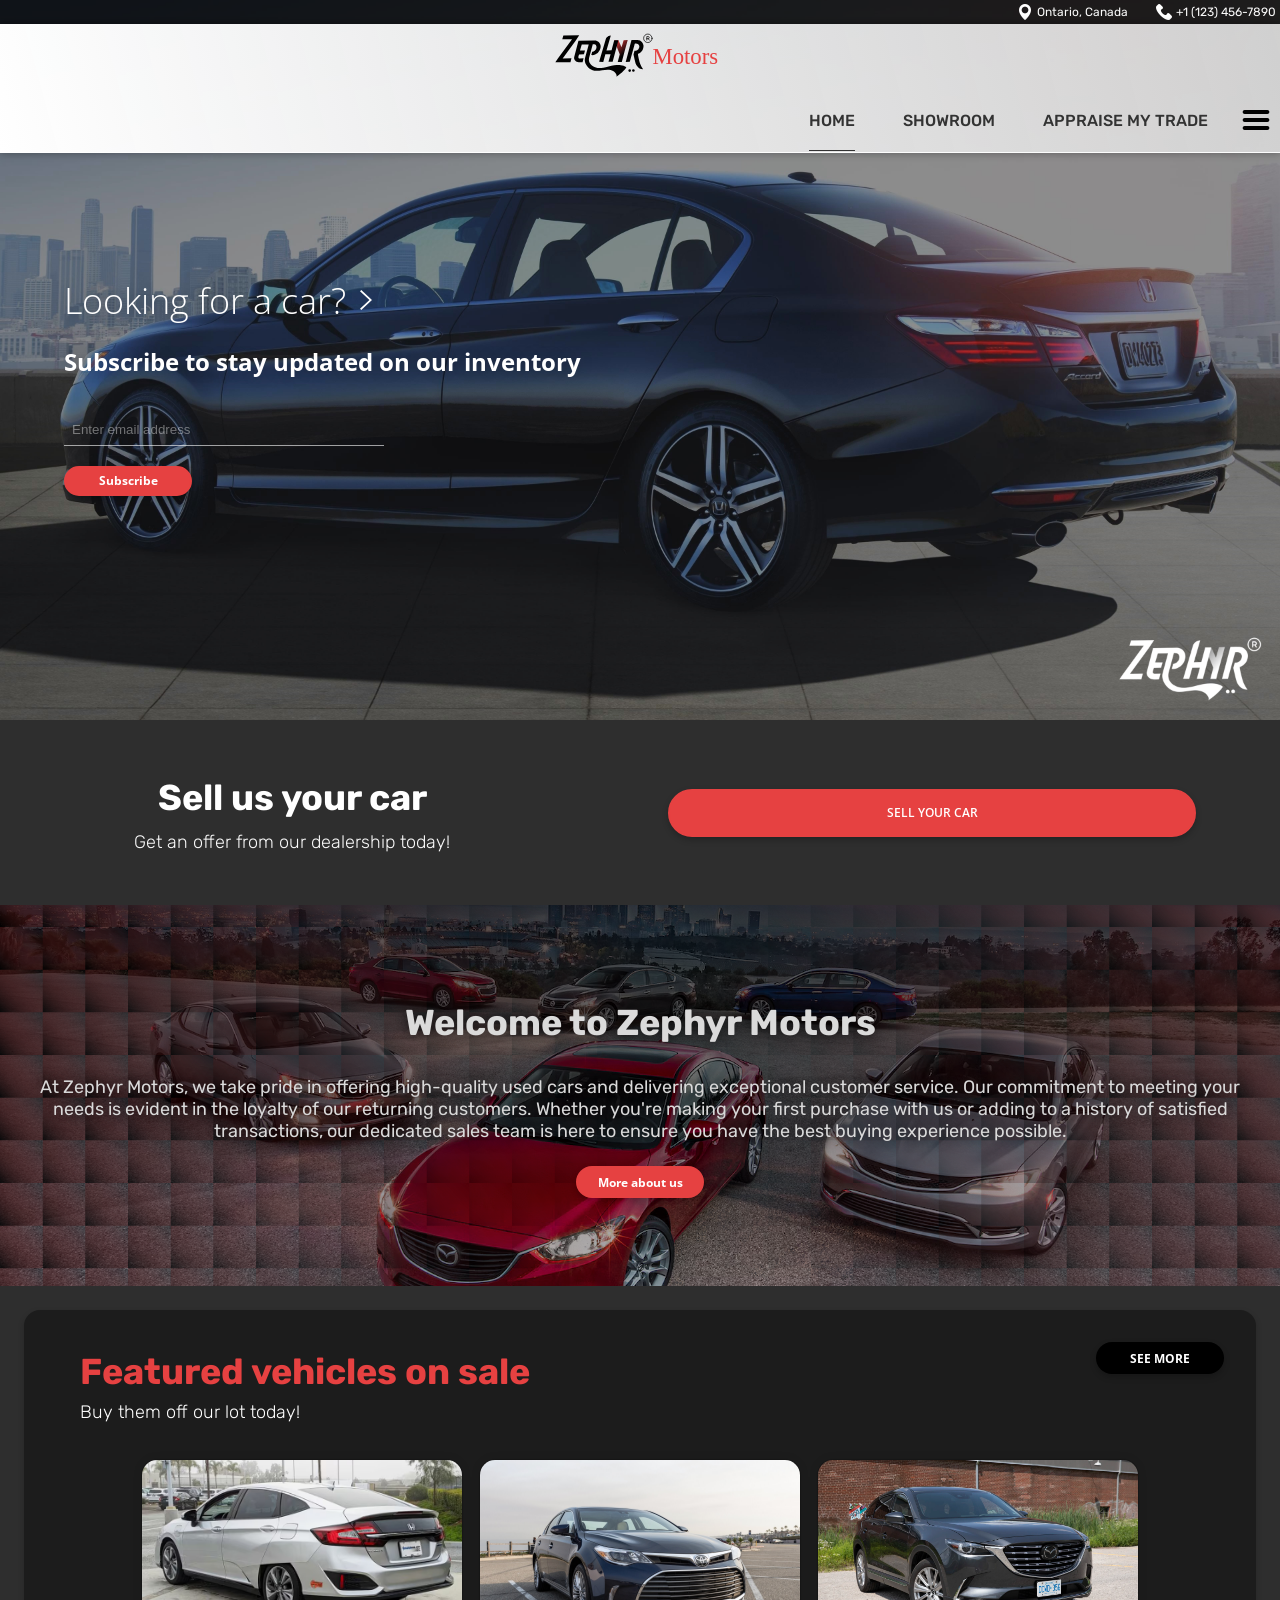
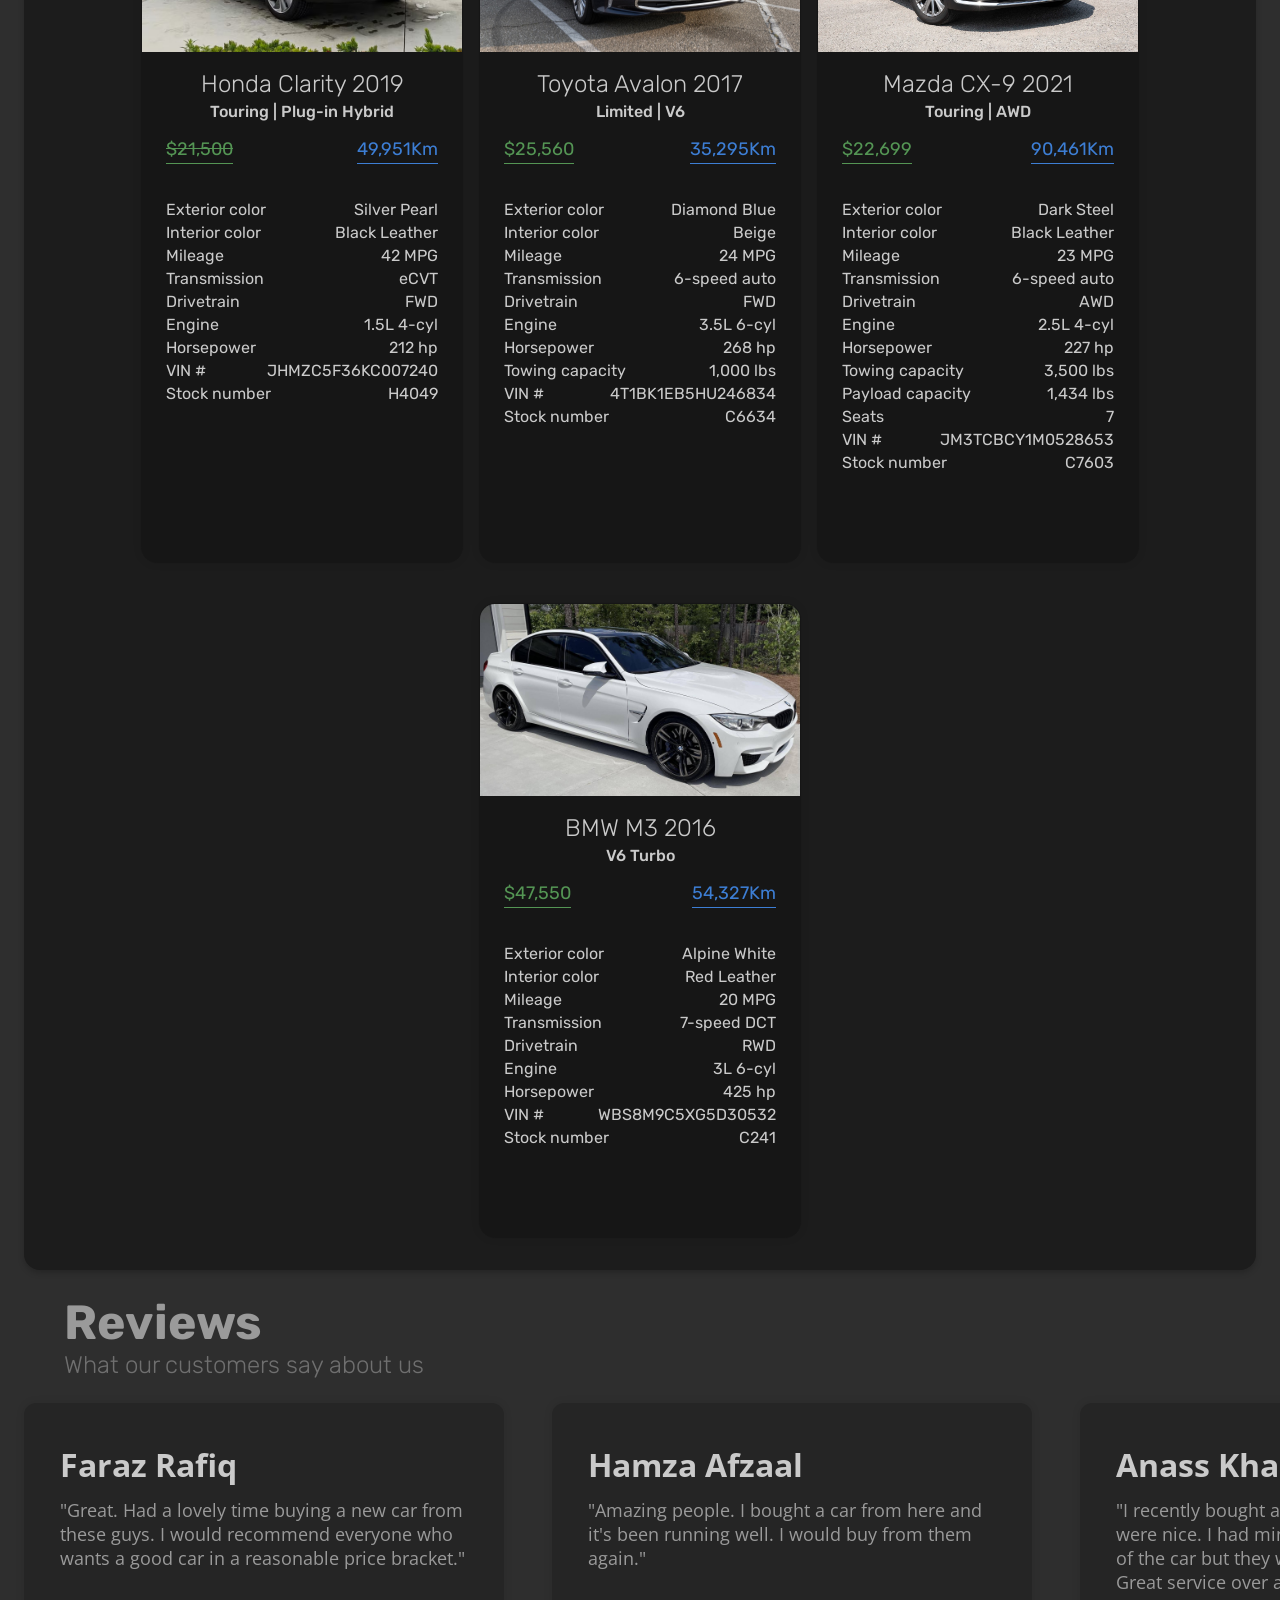
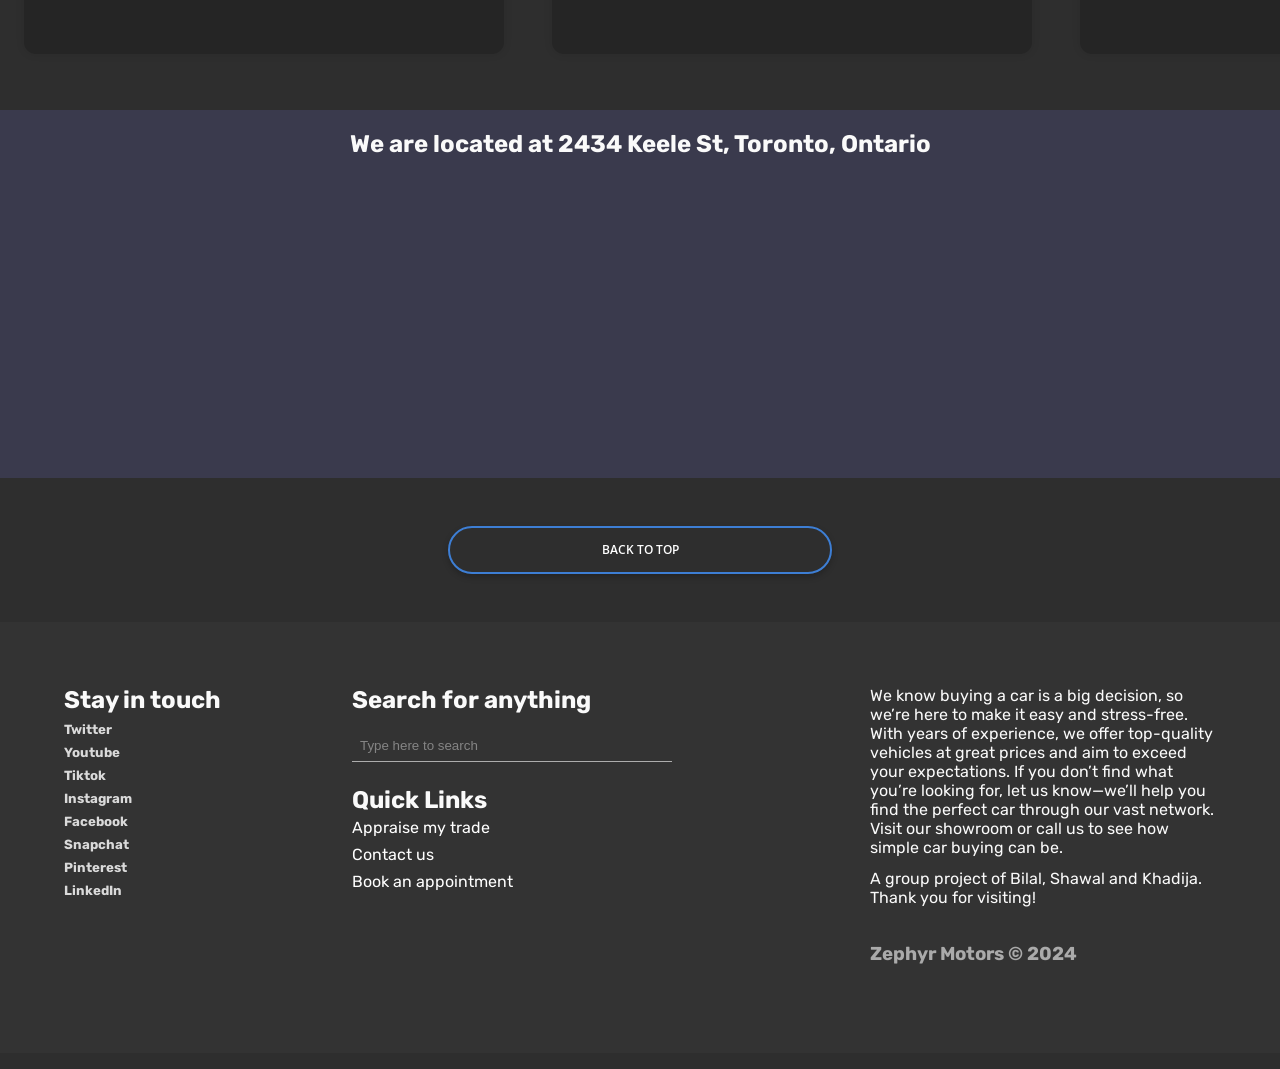
<file: index.html>
<!--
FIXES THAT NEED TO BE IMPLEMENED ASAP:
1) Replace images of cars to autotrader
-->

<!DOCTYPE html>
<html lang="en">

    <head>
        <title>Zephyr - Home</title>
    
        <!-- This should be same in every page! -->
        <meta charset="UTF-8">
        <meta name="viewport" content="width=device-width, initial-scale=1.0">
        <meta name="description" content="Lahore's Auto Car Dealership">
    
        <link rel="preconnect" href="https://fonts.googleapis.com">
        <link rel="preconnect" href="https://fonts.gstatic.com" crossorigin>
        <link href="https://fonts.googleapis.com/css2?family=Noto+Serif&display=swap" rel="stylesheet">
        <link href="https://fonts.googleapis.com/css2?family=Doto:wght@100..900&family=Open+Sans:ital,wght@0,300..800;1,300..800&family=Rubik:ital,wght@0,300..900;1,300..900&display=swap" rel="stylesheet">
        <link href="https://fonts.googleapis.com/css2?family=Doto:wght@100..900&family=Rubik:ital,wght@0,300..900;1,300..900&display=swap" rel="stylesheet">
        <link rel="stylesheet" href="styles/styles.css">
        <link rel="stylesheet" href="styles/index.css">
    </head>

    <body>

        <!-- This should be same in every page! -->
        <header id="header">
            <div class="quick-bar">
                <img src="main/location-pinW.png">
                <a id="address" href="#map" class="quick-link">Ontario, Canada</a>
                <div class="quick-bar-spacing"></div>
                <img src="main/phoneW.png">
                <a id="phone" href="contact.html" class="quick-link">+1 (123) 456-7890</a>
            </div>

            <div class="main-bar">
                <img id="header-img" src="main/logo_simple.svg">
                <nav id="navbar">
                    <a class="nav-link" id="home" href="#home" style="text-decoration: underline;">Home</a>
                    <a class="nav-link" id="showroom" href="showroom.html">Showroom</a>
                    <a class="nav-link" id="appraise" href="appraise.html">Appraise my trade</a>
                    <div class="hamburger-menu">
                        <img class="hamburger-button" src="main/hamburgerB.png">
                        <div class="menu-items">
                            <a class="nav-link" id="contact" href="finance.html">Financing</a>
                            <a class="nav-link" id="About" href="about.html">About</a>
                            <a class="nav-link" id="appointment" href="appointment.html">Book an appointment</a>
                        </div>
                    </div>
                </nav>
            </div>

        </header>

        <main class="main-content">
            <section id="main-cover">
                <img id="main-cover-img" src="main/main-cover.jpg">
                <form id="form" action="">
                    <div class="main-heading">
                        <h1><a href="showroom.html">Looking for a car?</a></h1>
                        <img class="heading-arrow" src="main/right-arrow.svg">
                    </div>
                    <span>Subscribe to stay updated on our inventory</span>
                    <input id="email" name="email" required type="email" placeholder="Enter email address">
                    <input id="submit" type="submit" name="email" value="Subscribe">
                </form>
            </section>
            <section id="sell">
					<div class="sell-text">
						<h1>Sell us your car</h1>
						<h3>Get an offer from our dealership today!</h3>
					</div>
					<input type="button" value="SELL YOUR CAR" id="submit" onclick="location.href='appraise.html'">
            </section>
            <section id="intro">
                <img class="intro-img-fg" src="main/intro-img-fg.png">
                <img class="intro-img" src="main/intro-img.png">
                <div class="intro-text">
                    <h1>Welcome to Zephyr Motors</h1>
                    <p>At Zephyr Motors, we take pride in offering high-quality used cars and delivering exceptional customer service. Our commitment to meeting your needs is evident in the loyalty of our returning customers. Whether you're making your first purchase with us or adding to a history of satisfied transactions, our dedicated sales team is here to ensure you have the best buying experience possible.</p>
                    <input id="submit" type="button" value="More about us" onclick="location.href='about.html'">
            </div>
            </section>
            <section class="category">
                <div class="category-type">
                    <div class="featured-tagline">
                        <h1>Featured vehicles on sale</h1>
                        <h3>Buy them off our lot today!</h3>
                    </div>
                    <input type="button" value="SEE MORE" id="submit" onclick="location.href='showroom.html'">
                </div>
                <div class="featured-reviews">
                    <div class="tile">
                        <img src="./inventory/clarity-2019.avif">
                        <h1>Honda Clarity 2019</h1>
                        <h3>Touring | Plug-in Hybrid</h3>
                        <div class="main-info">
                            <span class="price"><strike>$21,500</strike></span><span class="odometer">49,951Km</span> 
                        </div>
                        <div class="sub-info">
                            <div class="sub-info-entry"><span>Exterior color</span><span>Silver Pearl</span></div>
                            <div class="sub-info-entry"><span>Interior color</span><span>Black Leather</span></div>
                            <div class="sub-info-entry"><span>Mileage</span><span>42 MPG</span></div>
                            <div class="sub-info-entry"><span>Transmission</span><span>eCVT</span></div>
                            <div class="sub-info-entry"><span>Drivetrain</span><span>FWD</span></div>
                            <div class="sub-info-entry"><span>Engine</span><span>1.5L 4-cyl</span></div>
                            <div class="sub-info-entry"><span>Horsepower</span><span>212 hp</span></div>
                            <div class="sub-info-entry"><span>VIN #</span><span>JHMZC5F36KC007240</span></div>
                            <div class="sub-info-entry"><span>Stock number</span><span>H4049</span></div>
                        </div>
                        <div id="input-box">
                            <input id="submit" type="submit" value="CONTACT" onclick="location.href='contact.html'">
                            <input id="submit" type="submit" value="BOOK"  onclick="location.href='appointment.html'">
                        </div>
                    </div>
                    <div class="tile">
                        <img src="./inventory/avalon-2017.jpg">
                        <h1>Toyota Avalon 2017</h1>
                        <h3>Limited | V6</h3>
                        <div class="main-info">
                            <span class="price">$25,560</span><span class="odometer">35,295Km</span> 
                        </div>
                        <div class="sub-info">
                            <div class="sub-info-entry"><span>Exterior color</span><span>Diamond Blue</span></div>
                            <div class="sub-info-entry"><span>Interior color</span><span>Beige</span></div>
                            <div class="sub-info-entry"><span>Mileage</span><span>24 MPG</span></div>
                            <div class="sub-info-entry"><span>Transmission</span><span>6-speed auto</span></div>
                            <div class="sub-info-entry"><span>Drivetrain</span><span>FWD</span></div>
                            <div class="sub-info-entry"><span>Engine</span><span>3.5L 6-cyl</span></div>
                            <div class="sub-info-entry"><span>Horsepower</span><span>268 hp</span></div>
                            <div class="sub-info-entry"><span>Towing capacity</span><span>1,000 lbs</span></div>
                            <div class="sub-info-entry"><span>VIN #</span><span>4T1BK1EB5HU246834</span></div>
                            <div class="sub-info-entry"><span>Stock number</span><span>C6634</span></div>
                        </div>
                        <div id="input-box">
                            <input id="submit" type="submit" value="CONTACT" onclick="location.href='contact.html'">
                            <input id="submit" type="submit" value="BOOK"  onclick="location.href='appointment.html'">
                        </div>
                    </div>
                        <div class="tile">
                            <img src="./inventory/cx-9-2021.webp">
                            <h1>Mazda CX-9 2021</h1>
                            <h3>Touring | AWD</h3>
                            <div class="main-info">
                                <span class="price">$22,699</span><span class="odometer">90,461Km</span> 
                            </div>
                            <div class="sub-info">
                                <div class="sub-info-entry"><span>Exterior color</span><span>Dark Steel</span></div>
                                <div class="sub-info-entry"><span>Interior color</span><span>Black Leather</span></div>
                                <div class="sub-info-entry"><span>Mileage</span><span>23 MPG</span></div>
                                <div class="sub-info-entry"><span>Transmission</span><span>6-speed auto</span></div>
                                <div class="sub-info-entry"><span>Drivetrain</span><span>AWD</span></div>
                                <div class="sub-info-entry"><span>Engine</span><span>2.5L 4-cyl</span></div>
                                <div class="sub-info-entry"><span>Horsepower</span><span>227 hp</span></div>
                                <div class="sub-info-entry"><span>Towing capacity</span><span>3,500 lbs</span></div>
                                <div class="sub-info-entry"><span>Payload capacity</span><span>1,434 lbs</span></div>
                                <div class="sub-info-entry"><span>Seats</span><span>7</span></div>
                                <div class="sub-info-entry"><span>VIN #</span><span>JM3TCBCY1M0528653</span></div>
                                <div class="sub-info-entry"><span>Stock number</span><span>C7603</span></div>
                            </div>
                            <div id="input-box">
                                <input id="submit" type="submit" value="CONTACT" onclick="location.href='contact.html'">
                                <input id="submit" type="submit" value="BOOK"  onclick="location.href='appointment.html'">
                            </div>
                        </div>
                        <div class="tile">
                            <img src="./inventory/m3-2016.jpg">
                            <h1>BMW M3 2016</h1>
                            <h3>V6 Turbo</h3>
                            <div class="main-info">
                                <span class="price">$47,550</span><span class="odometer">54,327Km</span> 
                            </div>
                            <div class="sub-info">
                                <div class="sub-info-entry"><span>Exterior color</span><span>Alpine White</span></div>
                                <div class="sub-info-entry"><span>Interior color</span><span>Red Leather</span></div>
                                <div class="sub-info-entry"><span>Mileage</span><span>20 MPG</span></div>
                                <div class="sub-info-entry"><span>Transmission</span><span>7-speed DCT</span></div>
                                <div class="sub-info-entry"><span>Drivetrain</span><span>RWD</span></div>
                                <div class="sub-info-entry"><span>Engine</span><span>3L 6-cyl</span></div>
                                <div class="sub-info-entry"><span>Horsepower</span><span>425 hp</span></div>
                                <div class="sub-info-entry"><span>VIN #</span><span>WBS8M9C5XG5D30532</span></div>
                                <div class="sub-info-entry"><span>Stock number</span><span>C241</span></div>
                            </div>
                            <div id="input-box">
                                <input id="submit" type="submit" value="CONTACT" onclick="location.href='contact.html'">
                                <input id="submit" type="submit" value="BOOK"  onclick="location.href='appointment.html'">
                            </div>
                        </div>
                    </div>
                </div>
            </section>
            <section id="reviews">
                <div class="reviews-tagline">
                    <h1>Reviews</h1>
                    <h3>What our customers say about us</h3>
                </div>
                <div class="featured-reviews">
                    <div class="tile-overflow">
                        <div class="tile">
                            <h3>Faraz Rafiq</h3>
                            <p>"Great. Had a lovely time buying a new car from these guys. I would recommend everyone who wants a good car in a reasonable price bracket."</p>
                        </div>
                        <div class="tile">
                            <h3>Hamza Afzaal</h3>
                            <p>"Amazing people. I bought a car from here and it's been running well. I would buy from them again."</p>
                        </div>
                        <div class="tile">
                            <h3>Anass Khan</h3>
                            <p>"I recently bought a car from here. The poeple were nice. I had minor gripes with the condition of the car but they were immediately resolved. Great service over all."</p>
                        </div>
                        <div class="tile">
                            <h3>Balaj Khan</h3>
                            <p>"Few days after my purchase my car broke down. These guys were really quick to respond and I got a replacement with days. Such kind of honesty is rare in businesses these days."</p>
                        </div>
                        <div class="tile">
                            <h3>Zeryab Khan</h3>
                            <p>"Great bunch of dudes. Got my ride in brand smack condition. 'been running since I bought it months ago."</p>
                        </div>
                        <div class="tile">
                            <h3>Muhammad Abdullah</h3>
                            <p>"Best place to buy a car. The service was amazing. Great value for money. I would buy from them again."</p>
                        </div>
                        <div class="tile">
                            <h3>Talha Sarwar</h3>
                            <p>"Exceptional service. There are variety of cars to choose from. I bought a Civic and it's been running well. I would buy from them again."</p>
                        </div>
                        <div class="tile">
                            <h3>Haris Ahmed</h3>
                            <p>"Great place to buy a car. I wanted to buy an Avalon and they had the perfect trim."</p>
                        </div>
                        <div class="tile">
                            <h3>Muhummad Zain</h3>
                            <p>"Double it, give it to the next person."</p>
                        </div>
                        <div class="tile">
                            <h3>Rao Tabeed</h3>
                            <p>"Very good looking car. Business is good. Big investor of this company. These guys will make it big."</p>
                            <p>Contact: 03188658184</p>
                        </div>
                        <div class="tile">
                            <h3>Mahad Anwer</h3>
                            <p>"I had good experience with these guys. If someone needs a good car quick and easy, I would recommend these guys."</p>
                        </div>
                    </div>
                </div>
            </section>
            <section id="map">
                <h1>We are located at 2434 Keele St, Toronto, Ontario</h1>
                <iframe id="iframe" class="location-iframe" src="https://www.google.com/maps/embed?pb=!1m18!1m12!1m3!1d5768.34661780098!2d-79.48264409602642!3d43.706947291957!2m3!1f0!2f0!3f0!3m2!1i1024!2i768!4f13.1!3m3!1m2!1s0x882b3115f38bbe1b%3A0x61d8f0b53495b8b6!2sToronto%20Best%20Auto!5e0!3m2!1sen!2sus!4v1731918997935!5m2!1sen!2sus" allowfullscreen="" loading="lazy" referrerpolicy="no-referrer-when-downgrade"></iframe>
            </section>

            <!-- This should be same in every page! -->
            <section id="back-to-top">
                <input id="submit" type="button" value="BACK TO TOP" onclick="location.href='#top'">
            </section>
            <footer id="help-and-info">
                <div class="socials">
                    <h1>Stay in touch</h1>
                    <h5>Twitter</h5>
                    <h5>Youtube</h5>
                    <h5>Tiktok</h5>
                    <h5>Instagram</h5>
                    <h5>Facebook</h5>
                    <h5>Snapchat</h5>
                    <h5>Pinterest</h5>
                    <h5>LinkedIn</h5>
                </div>
                <div class="useful-links">
                    <h1>Search for anything</h1>
                    <input id="email" required type="text" placeholder="Type here to search">
                    <h1>Quick Links</h1>
                    <a href="appraise.html">Appraise my trade</a>
                    <a href="contact.html">Contact us</a>
                    <a href="appoinment.html">Book an appointment</a>
                </div>
                <div class="useful-text">
                    <p>We know buying a car is a big decision, so we’re here to make it easy and stress-free. With years of experience, we offer top-quality vehicles at great prices and aim to exceed your expectations. If you don’t find what you’re looking for, let us know—we’ll help you find the perfect car through our vast network. Visit our showroom or call us to see how simple car buying can be.</p>
                    <p>A group project of Bilal, Shawal and Khadija. Thank you for visiting!</p>
                    <h3>Zephyr Motors &#169; 2024</h3>
                </div>
            </footer>
        </main>
    </body>
</html>
</file>
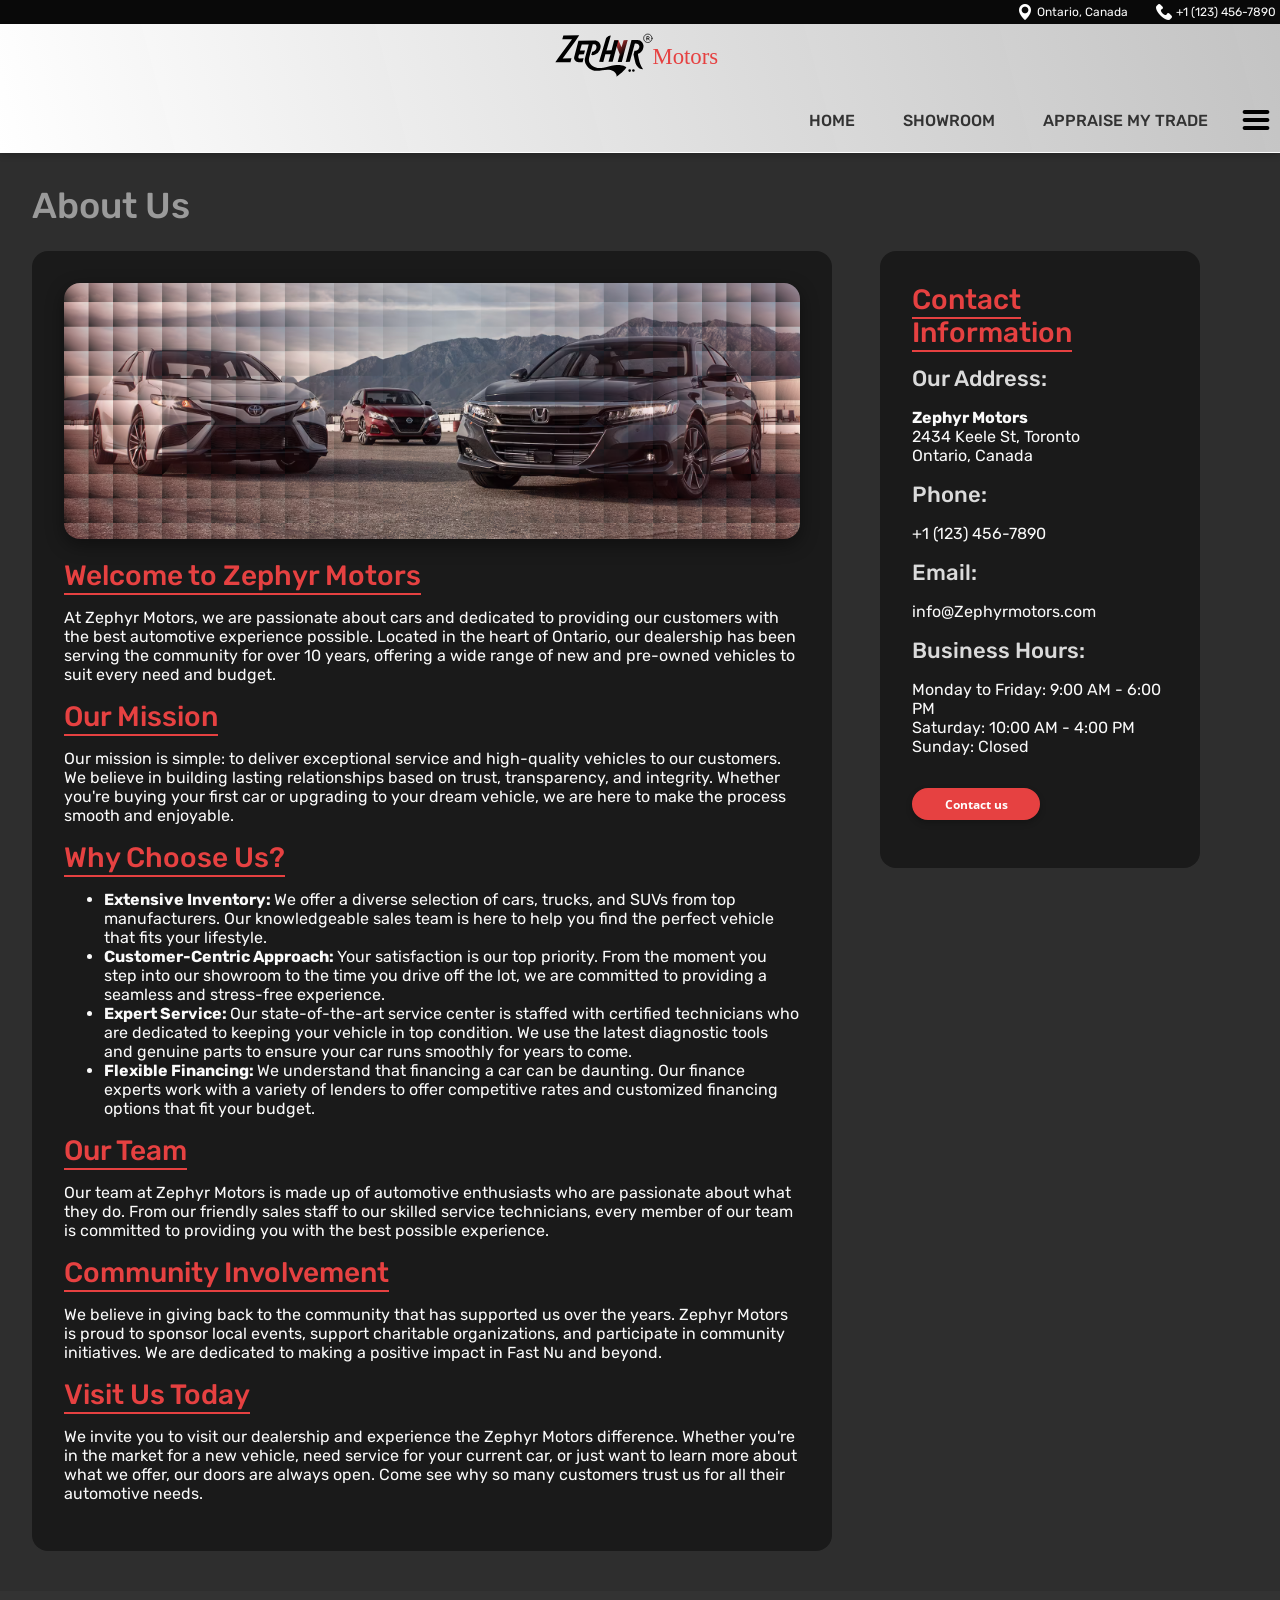
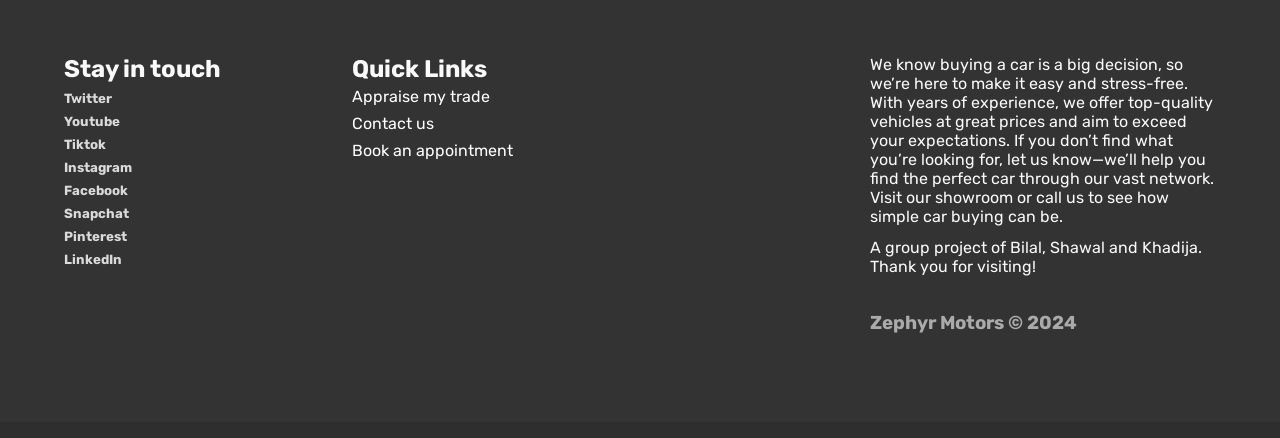
<file: about.html>
<!DOCTYPE html>
<html lang="en">

    <head>
        <title>Zephyr - About</title>
    
        <meta charset="UTF-8">
        <meta name="viewport" content="width=device-width, initial-scale=1.0">
        <meta name="description" content="Lahore's Auto Car Dealership">
    
        <link rel="preconnect" href="https://fonts.googleapis.com">
        <link rel="preconnect" href="https://fonts.gstatic.com" crossorigin>
        <link href="https://fonts.googleapis.com/css2?family=Noto+Serif&display=swap" rel="stylesheet">
        <link href="https://fonts.googleapis.com/css2?family=Doto:wght@100..900&family=Open+Sans:ital,wght@0,300..800;1,300..800&family=Rubik:ital,wght@0,300..900;1,300..900&display=swap" rel="stylesheet">
        <link href="https://fonts.googleapis.com/css2?family=Doto:wght@100..900&family=Rubik:ital,wght@0,300..900;1,300..900&display=swap" rel="stylesheet">
        
        <link rel="stylesheet" href="styles/styles.css">
    </head>

    <body>

        <!-- This should be same in every page! -->
        <header id="header">
            <div class="quick-bar">
                <img src="main/location-pinW.png">
                <a id="address" href="#map" class="quick-link">Ontario, Canada</a>
                <div class="quick-bar-spacing"></div>
                <img src="main/phoneW.png">
                <a id="phone" href="contact.html" class="quick-link">+1 (123) 456-7890</a>
            </div>

            <div class="main-bar">
                <img id="header-img" src="main/logo_simple.svg">
                <nav id="navbar">
                    <a class="nav-link" id="home" href="index.html">Home</a>
                    <a class="nav-link" id="showroom" href="showroom.html">Showroom</a>
                    <a class="nav-link" id="appraise" href="appraise.html">Appraise my trade</a>
                    <div class="hamburger-menu">
                        <img class="hamburger-button" src="main/hamburgerB.png">
                        <div class="menu-items">
                            <a class="nav-link" id="contact" href="finance.html">Financing</a>
                            <a class="nav-link" id="About" href="about.html" style="text-decoration: underline;">About</a>
                            <a class="nav-link" id="appointment" href="appointment.html">Book an appointment</a>
                        </div>
                    </div>
                </nav>
            </div>

        </header>

        <main class="main-content">
            <div id="main-margin"></div>
            <h1 class="page-title">About Us</h1>
            <section id="main-division">
                <section id="main-form">
                    <img id="main-form-img" class="about-img" src="main/about.png">
                    <h2>Welcome to Zephyr Motors</h2>
                    <p>At Zephyr Motors, we are passionate about cars and dedicated to providing our customers with the best automotive experience possible. Located in the heart of Ontario, our dealership has been serving the community for over 10 years, offering a wide range of new and pre-owned vehicles to suit every need and budget.</p>
                    
                    <h2>Our Mission</h2>
                    <p>Our mission is simple: to deliver exceptional service and high-quality vehicles to our customers. We believe in building lasting relationships based on trust, transparency, and integrity. Whether you're buying your first car or upgrading to your dream vehicle, we are here to make the process smooth and enjoyable.</p>
                    
                    <h2>Why Choose Us?</h2>
                    <ul>
                        <li><strong>Extensive Inventory: </strong> We offer a diverse selection of cars, trucks, and SUVs from top manufacturers. Our knowledgeable sales team is here to help you find the perfect vehicle that fits your lifestyle.</li>
                        <li><strong>Customer-Centric Approach: </strong> Your satisfaction is our top priority. From the moment you step into our showroom to the time you drive off the lot, we are committed to providing a seamless and stress-free experience.</li>
                        <li><strong>Expert Service: </strong> Our state-of-the-art service center is staffed with certified technicians who are dedicated to keeping your vehicle in top condition. We use the latest diagnostic tools and genuine parts to ensure your car runs smoothly for years to come.</li>
                        <li><strong>Flexible Financing: </strong> We understand that financing a car can be daunting. Our finance experts work with a variety of lenders to offer competitive rates and customized financing options that fit your budget.</li>
                    </ul>
                    
                    <h2>Our Team</h2>
                    <p>Our team at Zephyr Motors is made up of automotive enthusiasts who are passionate about what they do. From our friendly sales staff to our skilled service technicians, every member of our team is committed to providing you with the best possible experience.</p>
                    
                    <h2>Community Involvement</h2>
                    <p>We believe in giving back to the community that has supported us over the years. Zephyr Motors is proud to sponsor local events, support charitable organizations, and participate in community initiatives. We are dedicated to making a positive impact in Fast Nu and beyond.</p>
                    
                    <h2>Visit Us Today</h2>
                    <p>We invite you to visit our dealership and experience the Zephyr Motors difference. Whether you're in the market for a new vehicle, need service for your current car, or just want to learn more about what we offer, our doors are always open. Come see why so many customers trust us for all their automotive needs.</p>
                </section>
                <section id="main-form">
                    <h2>Contact Information</h2>
                    <h3>Our Address:</h3>
                    <p><b>Zephyr Motors</b><br>
                        2434 Keele St, Toronto<br>
                        Ontario, Canada</p>
        
                    <h3>Phone:</h3>
                    <p>+1 (123) 456-7890</p>
        
                    <h3>Email:</h3>
                    <p>info@Zephyrmotors.com</p>
        
                    <h3>Business Hours:</h3>
                    <p>
                        Monday to Friday: 9:00 AM - 6:00 PM<br>
                        Saturday: 10:00 AM - 4:00 PM<br>
                        Sunday: Closed
                    </p>
                    <input type="submit" value="Contact us" id="submit" onclick="location.href='contact.html'">
                </section>
                <div class="r-margin"></div>
            </section>
            <footer id="help-and-info">
                <div class="socials">
                    <h1>Stay in touch</h1>
                    <h5>Twitter</h5>
                    <h5>Youtube</h5>
                    <h5>Tiktok</h5>
                    <h5>Instagram</h5>
                    <h5>Facebook</h5>
                    <h5>Snapchat</h5>
                    <h5>Pinterest</h5>
                    <h5>LinkedIn</h5>
                </div>
                <div class="useful-links">
                    <h1>Quick Links</h1>
                    <a href="appraise.html">Appraise my trade</a>
                    <a href="contact.html">Contact us</a>
                    <a href="appoinment.html">Book an appointment</a>
                </div>
                <div class="useful-text">
                    <p>We know buying a car is a big decision, so we’re here to make it easy and stress-free. With years of experience, we offer top-quality vehicles at great prices and aim to exceed your expectations. If you don’t find what you’re looking for, let us know—we’ll help you find the perfect car through our vast network. Visit our showroom or call us to see how simple car buying can be.</p>
                    <p>A group project of Bilal, Shawal and Khadija. Thank you for visiting!</p>
                    <h3>Zephyr Motors &#169; 2024</h3>
                </div>
            </footer>
        </main>
    </body>
</html>
</file>
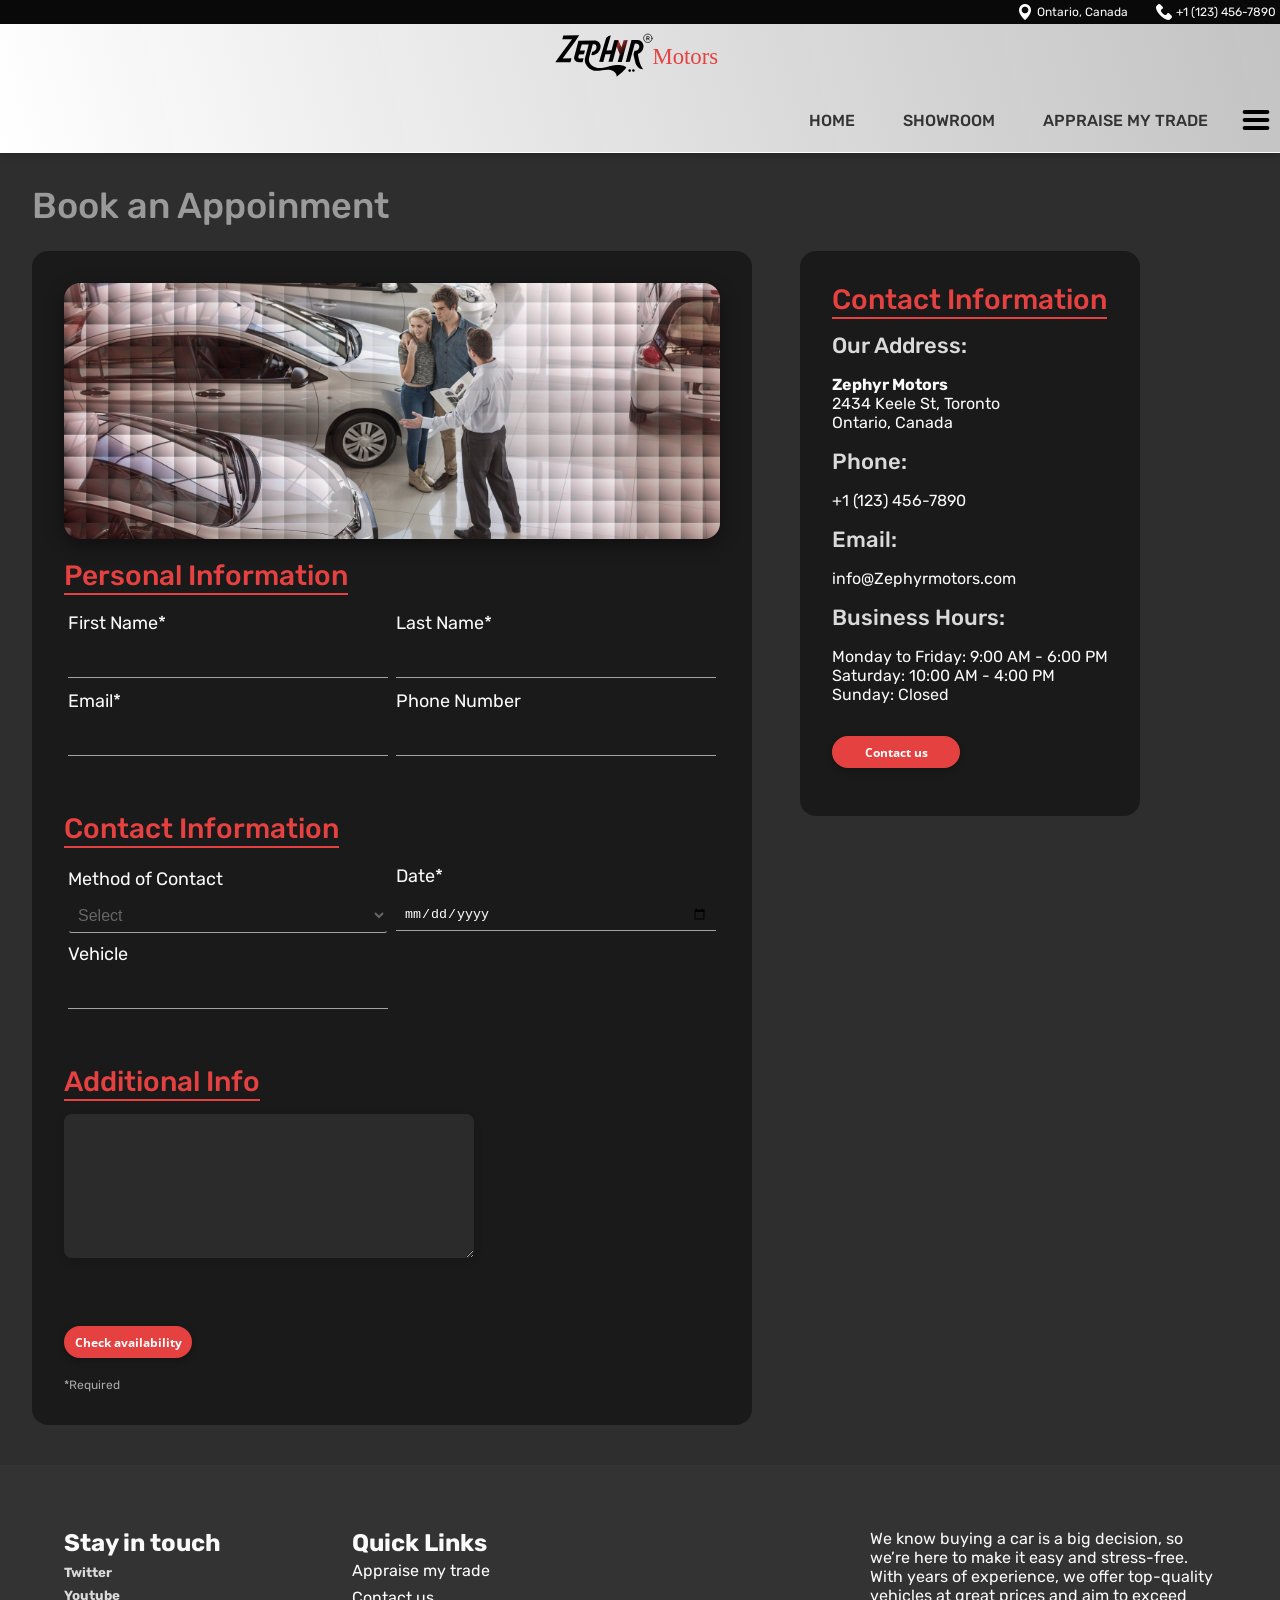
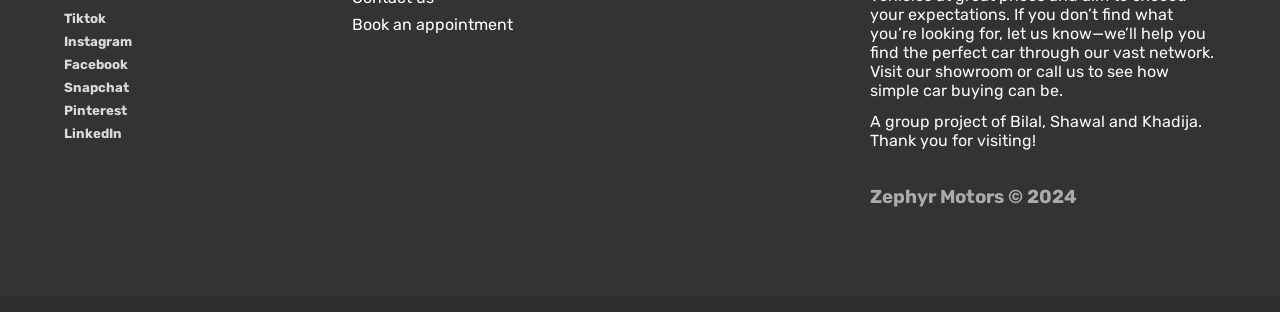
<file: appointment.html>
<!DOCTYPE html>
<html lang="en">

<head>
    <title>Zephyr - Appointment</title>

    <meta charset="UTF-8">
    <meta name="viewport" content="width=device-width, initial-scale=1.0">
    <meta name="description" content="Lahore's Auto Car Dealership">

    <link rel="preconnect" href="https://fonts.googleapis.com">
    <link rel="preconnect" href="https://fonts.gstatic.com" crossorigin>
    <link href="https://fonts.googleapis.com/css2?family=Noto+Serif&display=swap" rel="stylesheet">
    <link
        href="https://fonts.googleapis.com/css2?family=Doto:wght@100..900&family=Open+Sans:ital,wght@0,300..800;1,300..800&family=Rubik:ital,wght@0,300..900;1,300..900&display=swap"
        rel="stylesheet">
    <link
        href="https://fonts.googleapis.com/css2?family=Doto:wght@100..900&family=Rubik:ital,wght@0,300..900;1,300..900&display=swap"
        rel="stylesheet">
    <link rel="stylesheet" href="styles/styles.css">
</head>

<body>

    <!-- This should be same in every page! -->
    <header id="header">
        <div class="quick-bar">
            <img src="main/location-pinW.png">
            <a id="address" href="#address" class="quick-link">Ontario, Canada</a>
            <div class="quick-bar-spacing"></div>
            <img src="main/phoneW.png">
            <a id="phone" href="contact.html" class="quick-link">+1 (123) 456-7890</a>
        </div>

        <div class="main-bar">
            <img id="header-img" src="main/logo_simple.svg">
            <nav id="navbar">
                <a class="nav-link" id="home" href="index.html">Home</a>
                <a class="nav-link" id="showroom" href="showroom.html">Showroom</a>
                <a class="nav-link" id="appraise" href="appraise.html">Appraise my trade</a>
                <div class="hamburger-menu">
                    <img class="hamburger-button" src="main/hamburgerB.png">
                    <div class="menu-items">
                        <a class="nav-link" id="contact" href="finance.html">Financing</a>
                        <a class="nav-link" id="About" href="about.html">About</a>
                        <a class="nav-link" id="appointment" href="appointment.html" style="text-decoration: underline;">Book an appointment</a>
                    </div>
                </div>
            </nav>
        </div>

    </header>

    <main class="main-content">
        <div id="main-margin"></div>
        <h1 class="page-title">Book an Appoinment</h1>
        <section id="main-division">
            <section id="main-form">
                <img id="main-form-img" class="appoinment-img" src="main/appoinment.png">
                <section id="sub-form">
                    <h2>Personal Information</h2>
                    <div class="form-row">
                        <div class="form-group">
                            <label for="fname">First Name*</label>
                            <input type="text" id="fname" name="fname" required>
                        </div>
                        <div class="form-group">
                            <label for="lname">Last Name*</label>
                            <input type="text" id="lname" name="lname" required>
                        </div>
                    </div>
                    <div class="form-row">
                        <div class="form-group">
                            <label for="appoinment-email">Email*</label>
                            <input type="email" id="appoinment-email" name="email" required>
                        </div>
                        <div class="form-group">
                            <label for="number">Phone Number</label>
                            <input type="tel" id="number" name="number">
                        </div>
                    </div>
                </section>
                <section id="sub-form">
                    <h2>Contact Information</h2>
                    <div class="form-row">
                        <div class="form-group">
                            <label for="method-of-contact">Method of Contact</label>
                            <select id="method-of-contact">
                                <option value="" disabled selected>Select</option>
                                <option value="home-phone">Home phone</option>
                                <option value="work-phone">Work phone</option>
                                <option value="email">Email</option>
                            </select>
                        </div>
                        <div class="form-group">
                            <label for="date">Date*</label>
                            <input type="date" id="date" name="date" required>
                        </div>
                    </div>
                    <div class="form-row">
                        <div class="form-group">
                            <label for="vehicle">Vehicle</label>
                            <input type="text" id="vehicle" name="name" required>
                        </div>
                    </div>
                </section>
                <section id="sub-form">
                    <h2>Additional Info</h2>
                    <textarea></textarea>
                </section>
                <section>
                    <input type="submit" value="Check availability" id="submit" onclick="appointment()">
                </section>
                <span>*Required</span>
            </section>
            <section id="main-form">
                <h2>Contact Information</h2>
                <h3>Our Address:</h3>
                <p><b>Zephyr Motors</b><br>
                    2434 Keele St, Toronto<br>
                    Ontario, Canada</p>
    
                <h3>Phone:</h3>
                <p>+1 (123) 456-7890</p>
    
                <h3>Email:</h3>
                <p>info@Zephyrmotors.com</p>
    
                <h3>Business Hours:</h3>
                <p>
                    Monday to Friday: 9:00 AM - 6:00 PM<br>
                    Saturday: 10:00 AM - 4:00 PM<br>
                    Sunday: Closed
                </p>
                <input type="submit" value="Contact us" id="submit" onclick="location.href='contact.html'">
            </section>
            <div class="r-margin"></div>
        </section>
        <footer id="help-and-info">
            <div class="socials">
                <a href=" hello.com"></a> <h1>Stay in touch</h1>
                <h5>Twitter</h5>
                <h5>Youtube</h5>
                <h5>Tiktok</h5>
                <h5>Instagram</h5>
                <h5>Facebook</h5>
                <h5>Snapchat</h5>
                <h5>Pinterest</h5>
                <h5>LinkedIn</h5>
            </div>
            <div class="useful-links">
                <h1>Quick Links</h1>
                <a href="appraise.html">Appraise my trade</a>
                <a href="contact.html">Contact us</a>
                <a href="appoinment.html">Book an appointment</a>
            </div>
            <div class="useful-text">
                <p>We know buying a car is a big decision, so we’re here to make it easy and stress-free. With years of experience, we offer top-quality vehicles at great prices and aim to exceed your expectations. If you don’t find what you’re looking for, let us know—we’ll help you find the perfect car through our vast network. Visit our showroom or call us to see how simple car buying can be.</p>
                <p>A group project of Bilal, Shawal and Khadija. Thank you for visiting!</p>
                <h3>Zephyr Motors &#169; 2024</h3>
            </div>
        </footer>
    </main>
    <script>
        function appointment()
        {
            alert("Appointment will be booked...");
        }
    </script>
</body>

</html>
</file>
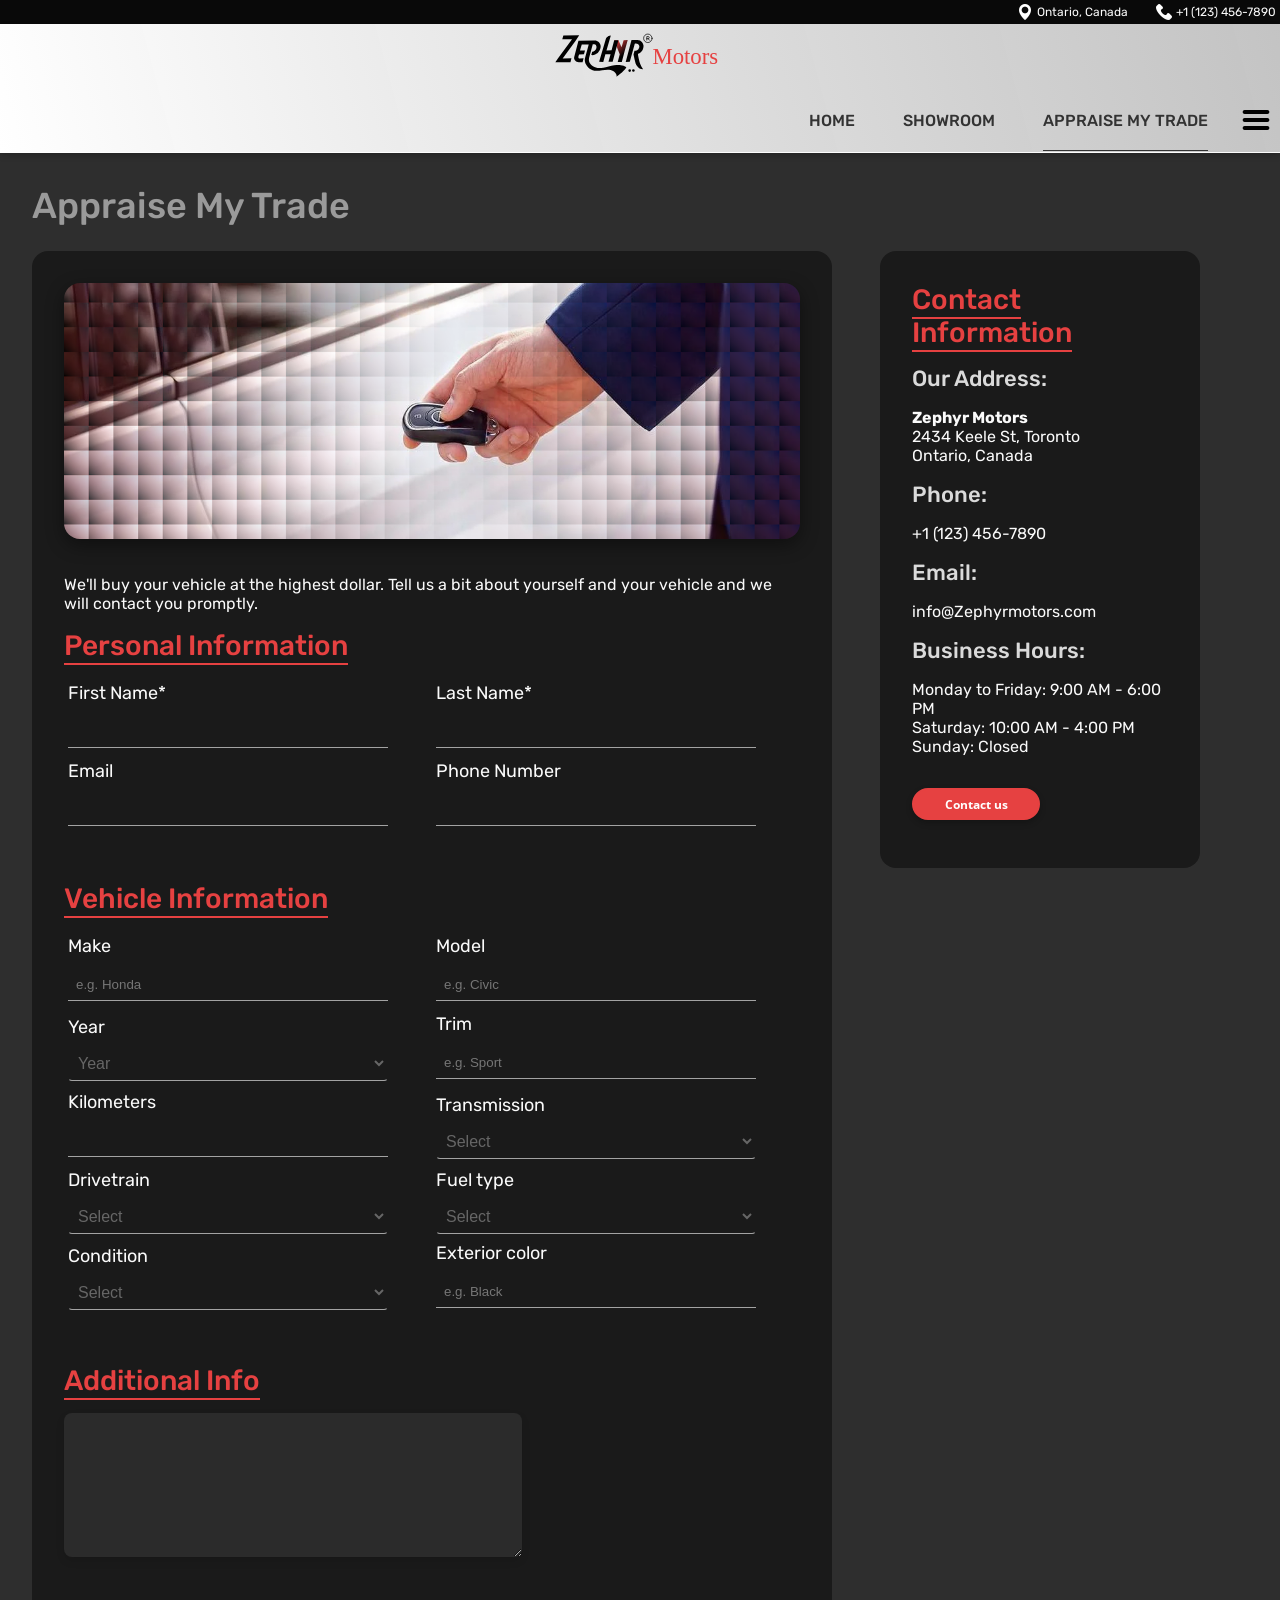
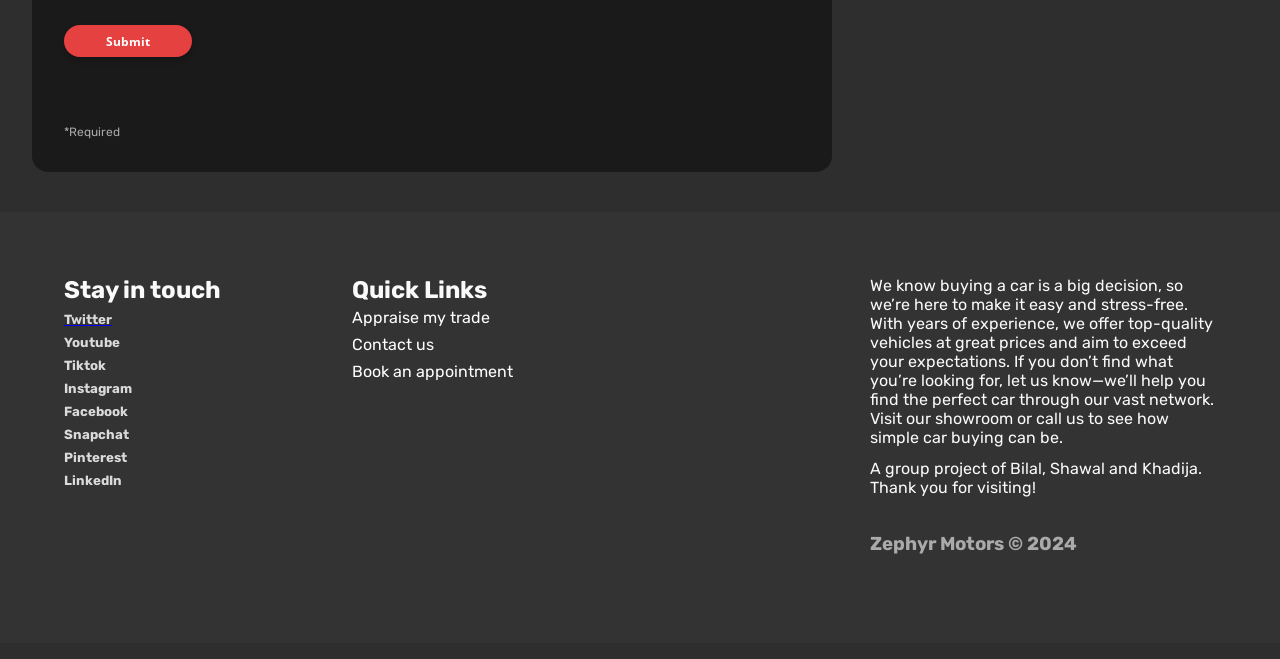
<file: appraise.html>
<!DOCTYPE html>
<html lang="en">

    <head>
        <title>Zephyr - Appraise</title>
    
        <meta charset="UTF-8">
        <meta name="viewport" content="width=device-width, initial-scale=1.0">
        <meta name="description" content="Lahore's Auto Car Dealership">
    
        <link rel="preconnect" href="https://fonts.googleapis.com">
        <link rel="preconnect" href="https://fonts.gstatic.com" crossorigin>
        <link href="https://fonts.googleapis.com/css2?family=Noto+Serif&display=swap" rel="stylesheet">
        <link href="https://fonts.googleapis.com/css2?family=Doto:wght@100..900&family=Open+Sans:ital,wght@0,300..800;1,300..800&family=Rubik:ital,wght@0,300..900;1,300..900&display=swap" rel="stylesheet">
        <link href="https://fonts.googleapis.com/css2?family=Doto:wght@100..900&family=Rubik:ital,wght@0,300..900;1,300..900&display=swap" rel="stylesheet">
        <link rel="stylesheet" href="styles/styles.css">
    </head>

    <body>

        <!-- This should be same in every page! -->
        <header id="header">
            <div class="quick-bar">
                <img src="main/location-pinW.png">
                <a id="address" href="#address" class="quick-link">Ontario, Canada</a>
                <div class="quick-bar-spacing"></div>
                <img src="main/phoneW.png">
                <a id="phone" href="contact.html" class="quick-link">+1 (123) 456-7890</a>
            </div>

            <div class="main-bar">
                <img id="header-img" src="main/logo_simple.svg">
                <nav id="navbar">
                    <a class="nav-link" id="home" href="index.html">Home</a>
                    <a class="nav-link" id="showroom" href="showroom.html">Showroom</a>
                    <a class="nav-link" id="appraise" href="appraise.html" style="text-decoration: underline;">Appraise my trade</a>
                    <div class="hamburger-menu">
                        <img class="hamburger-button" src="main/hamburgerB.png">
                        <div class="menu-items">
                            <a class="nav-link" id="contact" href="finance.html">Financing</a>
                            <a class="nav-link" id="About" href="about.html">About</a>
                            <a class="nav-link" id="appointment" href="appointment.html">Book an appointment</a>
                        </div>
                    </div>
                </nav>
            </div>

        </header>

        <main class="main-content">
            <div id="main-margin"></div>
            <h1 class="page-title">Appraise My Trade</h1>
            <div id="main-division">
                <section id="main-form">
                    <img id="main-form-img" class="appraise-img" src="main/appraise.png">
                    <p>We'll buy your vehicle at the highest dollar. Tell us a bit about yourself and your vehicle and we will contact you promptly.</p>
                    <section id="sub-form">
                        <h2>Personal Information</h2>
                        <div class="form-row">
                            <div class="form-group">
                                <label for="fname">First Name*</label>
                                <input type="text" id="fname" name="name" required>
                            </div>
                            <div class="form-group">
                                <label for="lname">Last Name*</label>
                                <input type="text" id="lname" name="name" required>
                            </div>
                        </div>
                        <div class="form-row">
                            <div class="form-group">
                                <label for="appraise-email">Email</label>
                                <input type="email" id="appraise-email" name="email" required>
                            </div>
                            <div class="form-group">
                                <label for="number">Phone Number</label>
                                <input type="tel" id="number" name="number">
                            </div>
                        </div>
                    </section>
                    <section id="sub-form">
                        <h2>Vehicle Information</h2>
                        <div class="form-row">
                            <div class="form-group">
                            <label for="make">Make</label>
                            <input type="text" id="make" name="name" placeholder="e.g. Honda">
                            </div>
                            <div class="form-group">
                                <label for="model">Model</label>
                                <input type="text" id="model" name="name" placeholder="e.g. Civic">
                            </div>
                        </div>
                        <div class="form-row">
                            <div class ="form-group" class="dropdown-container">
                                <label for="year">Year</label>
                                <select id="year">
                                    <option value="" disabled selected>Year</option>
                                    <option value="2024">2024</option>
                                    <option value="2023">2023</option>
                                    <option value="2022">2022</option>
                                    <option value="2021">2021</option>
                                    <option value="2020">2020</option>
                                    <option value="2019">2019</option>
                                    <option value="2018">2018</option>
                                    <option value="2017">2017</option>
                                    <option value="2016">2016</option>
                                    <option value="2014">2014</option>
                                    <option value="2013">2013</option>
                                    <option value="2012">2012</option>
                                    <option value="2011">2011</option>
                                    <option value="2010">2010</option>
                                    <option value="2009">2009</option>
                                    <option value="2008">2008</option>
                                    <option value="2007">2007</option>
                                    <option value="2006">2006</option>
                                    <option value="2005">2005</option>
                                    <option value="2004">2004</option>
                                </select>
                            </div>
                            <div class="form-group">
                                <label for="trim">Trim</label>
                                <input id="trim" name="name" type="text" placeholder="e.g. Sport">
                            </div>
                        </div>
                        <div class="form-row">
                            <div class="form-group">
                                <label for="odometer">Kilometers</label>
                                <input id="odometer" name="number" type="number">
                            </div>
                            <div class="form-group">
                                <label for="transmission">Transmission</label>
                                <select for="transmission">
                                    <option value="" disabled selected>Select</option>
                                    <option value="AT">Traditional Automatic Transmission</option>
                                    <option value="CVT">Continuously Variable Transmission</option>
                                    <option value="DCT">Dual-clutch Transmission</option>
                                    <option value="AMT">Automated Transmission</option>
                                    <option value="MT">Manual Transmission</option>
                                    <option value="SMT">Sequential Transmission</option>
                                </select>
                            </div>
                        </div>
                        <div class="form-row">
                            <div class="form-group">
                                <label for="drivetrain">Drivetrain</label>
                                <select id="drivetrain">
                                    <option value="" disabled selected>Select</option>
                                    <option value="FWD">FWD</option>
                                    <option value="RWD">RWD</option>
                                    <option value="AWD">AWD</option>
                                    <option value="4WD">4WD</option>
                                </select>
                            </div>
                            <div class="form-group">
                                <label for="fuel-type">Fuel type</label>
                                <select id="fuel">
                                    <option value="" disabled selected>Select</option>
                                    <option value="petrol">Petrol</option>
                                    <option value="diesel">Diesel</option>
                                    <option value="electricity">Electricity</option>
                                    <option value="hydrogen">Hydrogen</option>
                                </select>
                            </div>
                        </div>
                        <div class="form-row">
                            <div class="form-group">
                                <label for="condition">Condition</label>
                                <select id="condition">
                                    <option value="" disabled selected>Select</option>
                                    <option value="excellent">Excellent</option>
                                    <option value="good">Good</option>
                                    <option value="fair">Fair</option>
                                    <option value="poor">Poor</option>
                                </select>
                            </div>
                            <div class="form-group">
                                <label for="color">Exterior color</label>
                                <input id="color" name="name" type="name" placeholder="e.g. Black">
                            </div>
                        </div>
                    </section>
                    <section id="sub-form">
                        <h2>Additional Info</h2>
                        <textarea></textarea>
                    </section>
                    <section id="sub-form">
                        <input type="submit" value="Submit" id="submit" onclick="appraise()"">
                    </section>
                    <span>*Required</span>
                </section>
                <section id="main-form">
                    <h2>Contact Information</h2>
                    <h3>Our Address:</h3>
                    <p><b>Zephyr Motors</b><br>
                        2434 Keele St, Toronto<br>
                        Ontario, Canada</p>
        
                    <h3>Phone:</h3>
                    <p>+1 (123) 456-7890</p>
        
                    <h3>Email:</h3>
                    <p>info@Zephyrmotors.com</p>
        
                    <h3>Business Hours:</h3>
                    <p>
                        Monday to Friday: 9:00 AM - 6:00 PM<br>
                        Saturday: 10:00 AM - 4:00 PM<br>
                        Sunday: Closed
                    </p>
                    <input type="submit" value="Contact us" id="submit" onclick="location.href='contact.html'">
                </section>
                <div class="r-margin"></div>
            </div>
            <footer id="help-and-info">
                <div class="socials">
                    <h1>Stay in touch</h1>
                    <a href="https://reddit.com/?lang=en"><h5> Twitter</h5></a>
                    <h5>Youtube</h5>
                    <h5>Tiktok</h5>
                    <h5>Instagram</h5>
                    <h5>Facebook</h5>
                    <h5>Snapchat</h5>
                    <h5>Pinterest</h5>
                    <h5>LinkedIn</h5>
                </div>
                <div class="useful-links">
                    <h1>Quick Links</h1>
                    <a href="appraise.html">Appraise my trade</a>
                    <a href="contact.html">Contact us</a>
                    <a href="appoinment.html">Book an appointment</a>
                </div>
                <div class="useful-text">
                    <p>We know buying a car is a big decision, so we’re here to make it easy and stress-free. With years of experience, we offer top-quality vehicles at great prices and aim to exceed your expectations. If you don’t find what you’re looking for, let us know—we’ll help you find the perfect car through our vast network. Visit our showroom or call us to see how simple car buying can be.</p>
                    <p>A group project of Bilal, Shawal and Khadija. Thank you for visiting!</p>
                    <h3>Zephyr Motors &#169; 2024</h3>
                </div>
            </footer>
        </main>
    <script>
        function appraise()
        {
            alert("Appraisal form submitted!");
        }
    </script>
    </body>
</html>
</file>
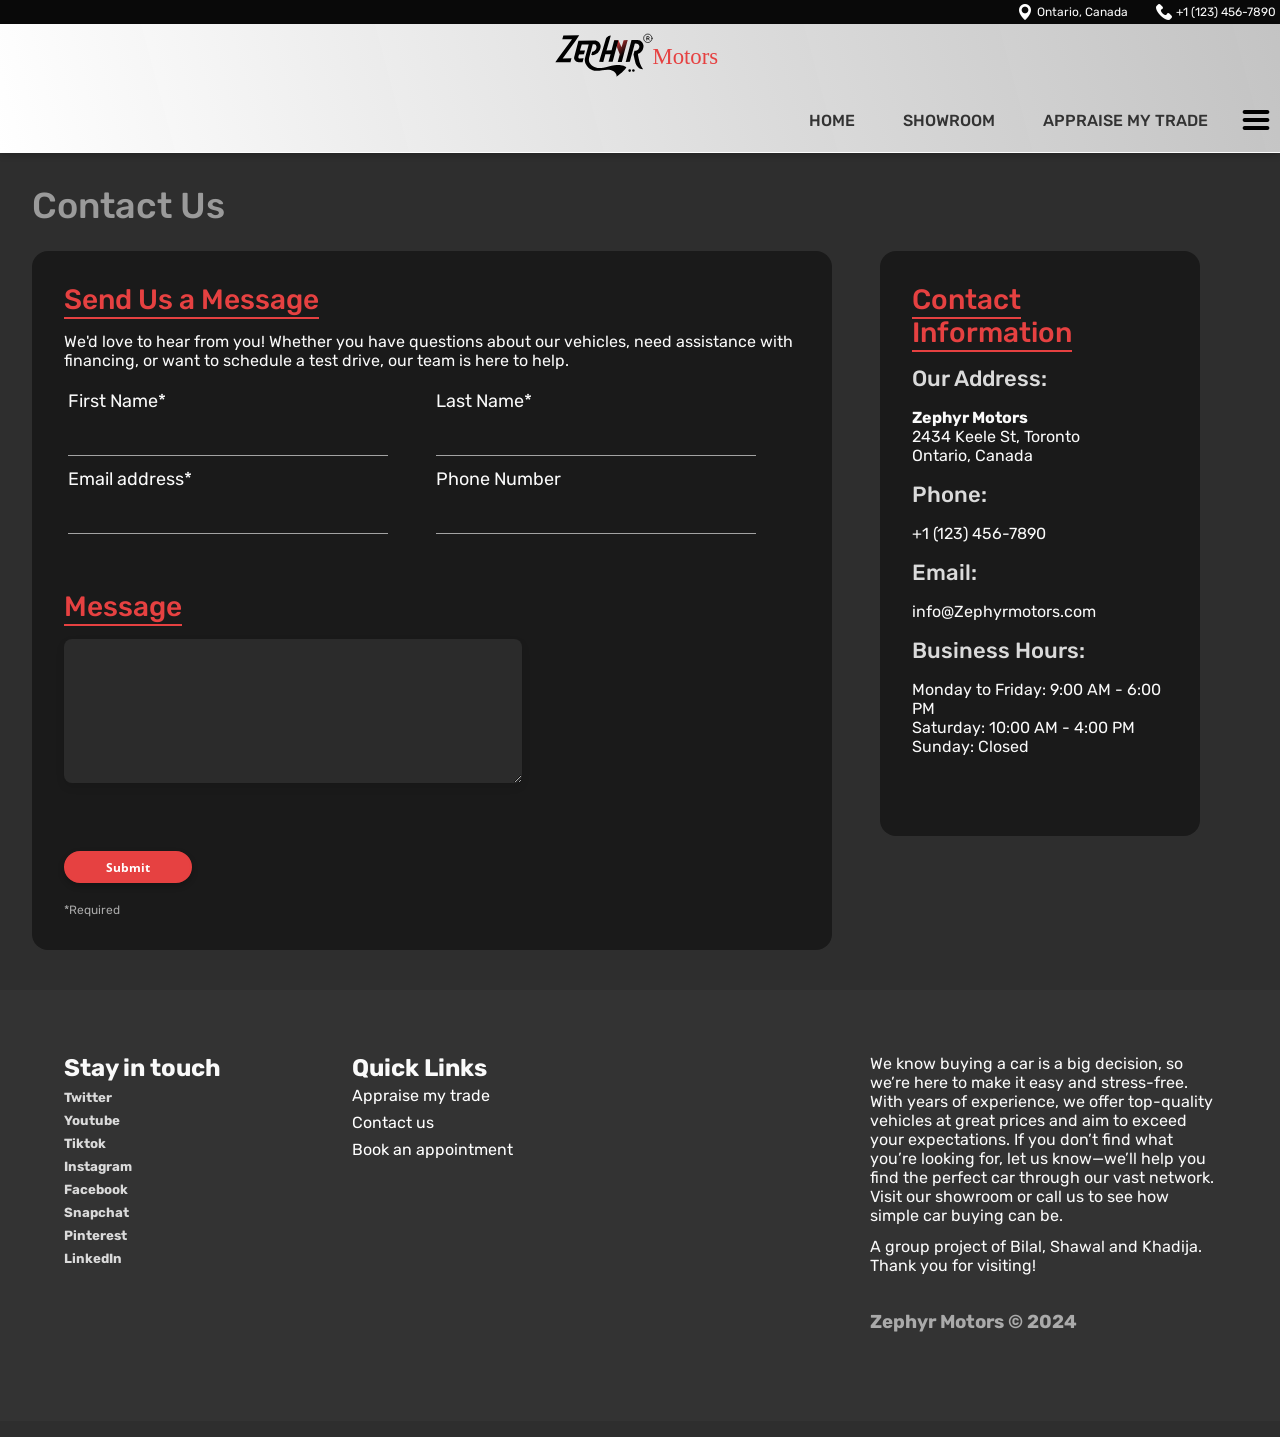
<file: contact.html>
<!DOCTYPE html>
<html lang="en">

<head>
    <title>Zephyr - Contact</title>

    <meta charset="UTF-8">
    <meta name="viewport" content="width=device-width, initial-scale=1.0">
    <meta name="description" content="Lahore's Auto Car Dealership">

    <link rel="preconnect" href="https://fonts.googleapis.com">
    <link rel="preconnect" href="https://fonts.gstatic.com" crossorigin>
    <link href="https://fonts.googleapis.com/css2?family=Noto+Serif&display=swap" rel="stylesheet">
    <link
        href="https://fonts.googleapis.com/css2?family=Doto:wght@100..900&family=Open+Sans:ital,wght@0,300..800;1,300..800&family=Rubik:ital,wght@0,300..900;1,300..900&display=swap"
        rel="stylesheet">
    <link
        href="https://fonts.googleapis.com/css2?family=Doto:wght@100..900&family=Rubik:ital,wght@0,300..900;1,300..900&display=swap"
        rel="stylesheet">
    <link rel="stylesheet" href="styles/styles.css">
</head>

<body>

    <!-- This should be same in every page! -->
    <header id="header">
        <div class="quick-bar">
            <img src="main/location-pinW.png">
            <a id="address" href="#address" class="quick-link">Ontario, Canada</a>
            <div class="quick-bar-spacing"></div>
            <img src="main/phoneW.png">
            <a id="phone" href="#phone" class="quick-link">+1 (123) 456-7890</a>
        </div>

        <div class="main-bar">
            <img id="header-img" src="main/logo_simple.svg">
            <nav id="navbar">
                <a class="nav-link" id="home" href="index.html">Home</a>
                <a class="nav-link" id="showroom" href="showroom.html">Showroom</a>
                <a class="nav-link" id="appraise" href="appraise.html">Appraise my trade</a>
                <div class="hamburger-menu">
                    <img class="hamburger-button" src="main/hamburgerB.png">
                    <div class="menu-items">
                        <a class="nav-link" id="contact" href="finance.html">Financing</a>
                        <a class="nav-link" id="About" href="about.html">About</a>
                        <a class="nav-link" id="appointment" href="appointment.html">Book an appointment</a>
                    </div>
                </div>
            </nav>
        </div>

    </header>

    <main class="main-content">
        <div id="main-margin"></div>
        <h1 class="page-title">Contact Us</h1>
        <section id="main-division">
            <section id="main-form">
                <section id="sub-form">
                    <h2>Send Us a Message</h2>
                    <p>We'd love to hear from you! Whether you have questions about our vehicles, need assistance with
                        financing, or want to schedule a test drive, our team is here to help.</p>

                    <div class="form-row">
                        <div class="form-group">
                            <label for="fname">First Name*</label>
                            <input type="text" id="fname" name="name" required>
                        </div>
                        <div class="form-group">
                            <label for="lname">Last Name*</label>
                            <input type="text" name="name" id="lname" required>
                        </div>
                    </div>
                    <div class="form-row">
                        <div class="form-group">
                            <label for="contact-email">Email address*</label>
                            <input type="email" id="contact-email" name="email" required>
                        </div>
                        <div class="form-group">
                            <label for="number">Phone Number</label>
                            <input type="tel" name="number" id="number">
                        </div>
                    </div>
                </section>
                <section id="sub-form">
                    <h2>Message</h2>
                    <textarea></textarea>
                </section>
                <section>
                    <input type="submit" value="Submit" id="submit" onclick="message()">
                </section>
                <span>*Required</span>
            </section>
            <section id="main-form">
                <section id="sub-form">
                    <h2>Contact Information</h2>
                    <h3>Our Address:</h3>
                    <p><b>Zephyr Motors</b><br>
                        2434 Keele St, Toronto<br>
                        Ontario, Canada</p>

                    <h3>Phone:</h3>
                    <p>+1 (123) 456-7890</p>

                    <h3>Email:</h3>
                    <p>info@Zephyrmotors.com</p>

                    <h3>Business Hours:</h3>
                    <p>
                        Monday to Friday: 9:00 AM - 6:00 PM<br>
                        Saturday: 10:00 AM - 4:00 PM<br>
                        Sunday: Closed
                    </p>
                </section>
            </section>
            <div class="r-margin"></div>
        </section>
        <footer id="help-and-info">
            <div class="socials">
                <h1>Stay in touch</h1>
                <h5>Twitter</h5>
                <h5>Youtube</h5>
                <h5>Tiktok</h5>
                <h5>Instagram</h5>
                <h5>Facebook</h5>
                <h5>Snapchat</h5>
                <h5>Pinterest</h5>
                <h5>LinkedIn</h5>
            </div>
            <div class="useful-links">
                <h1>Quick Links</h1>
                <a href="appraise.html">Appraise my trade</a>
                <a href="contact.html">Contact us</a>
                <a href="appoinment.html">Book an appointment</a>
            </div>
            <div class="useful-text">
                <p>We know buying a car is a big decision, so we’re here to make it easy and stress-free. With years of experience, we offer top-quality vehicles at great prices and aim to exceed your expectations. If you don’t find what you’re looking for, let us know—we’ll help you find the perfect car through our vast network. Visit our showroom or call us to see how simple car buying can be.</p>
                <p>A group project of Bilal, Shawal and Khadija. Thank you for visiting!</p>
                <h3>Zephyr Motors &#169; 2024</h3>
            </div>
        </footer>
    </main>
    <script>
        function message()
        {
            alert("Message submitted!");
        }
    </script>
</body>

</html>
</file>
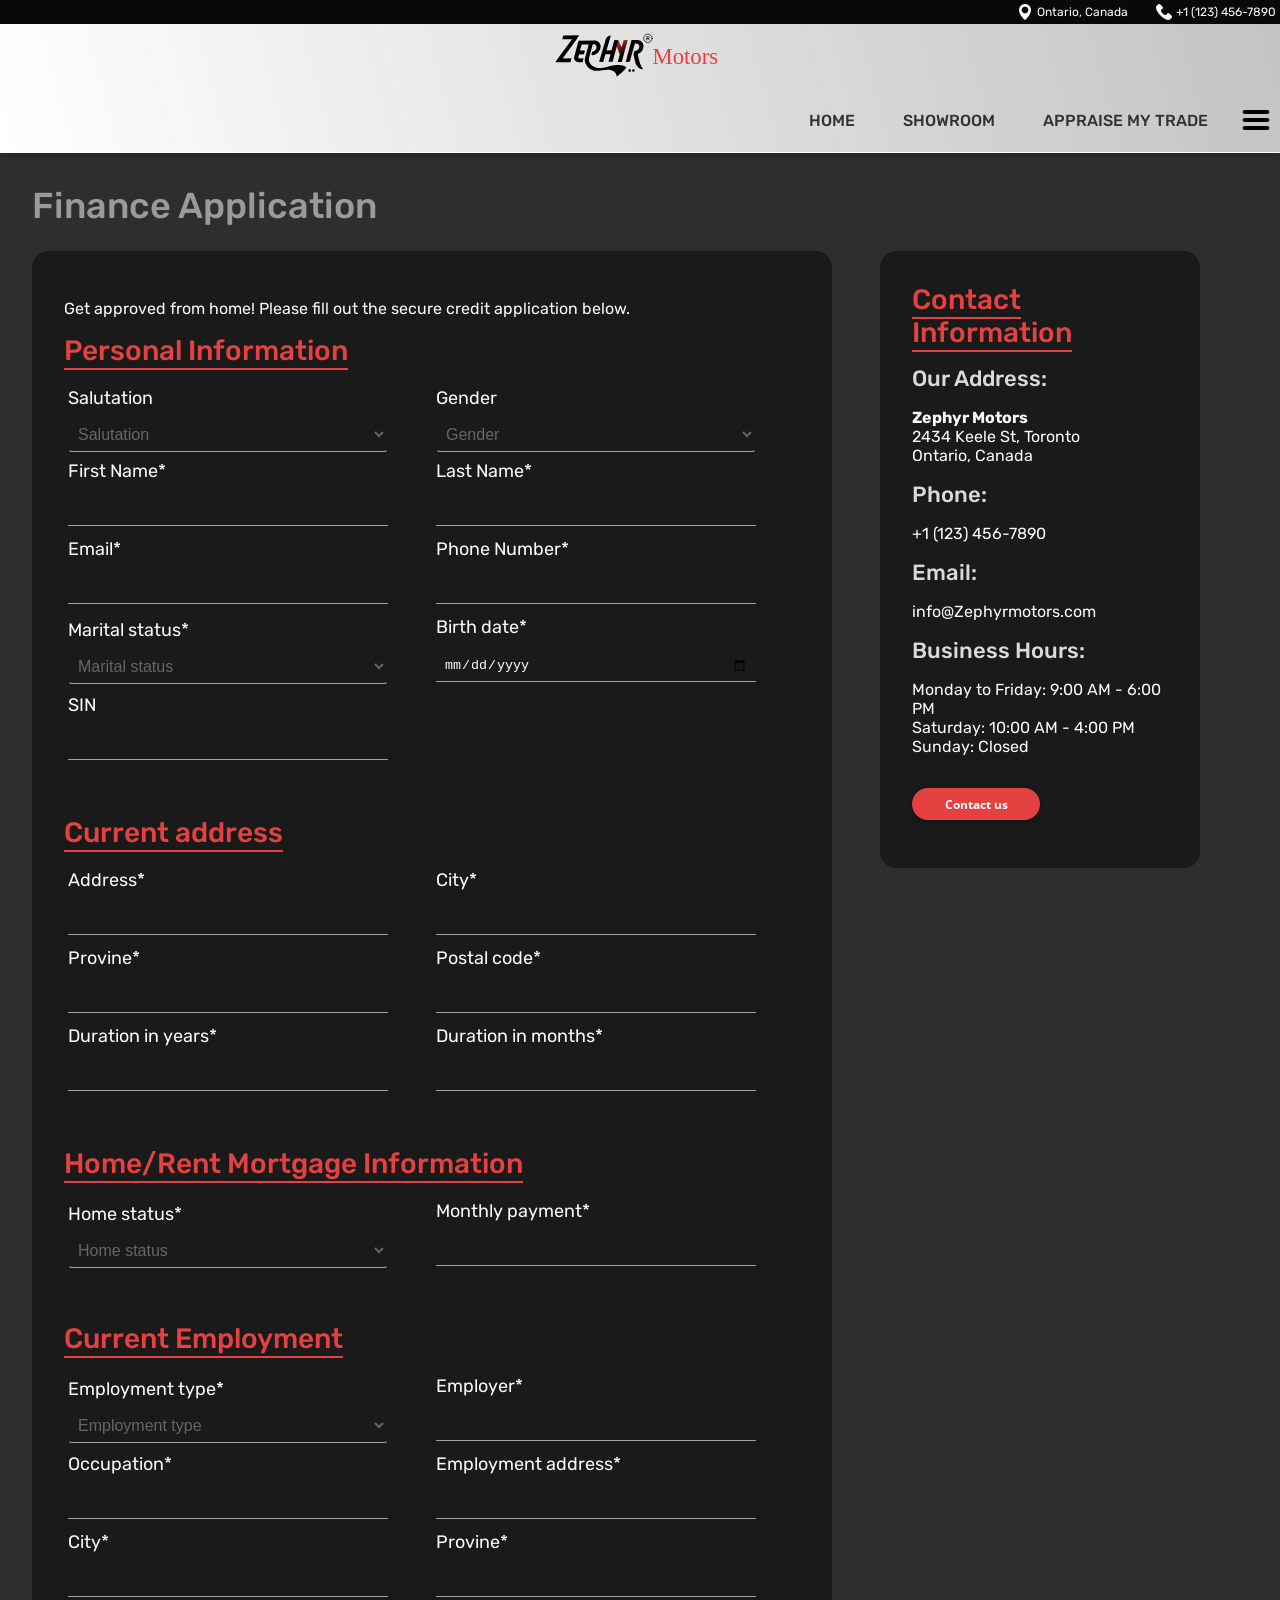
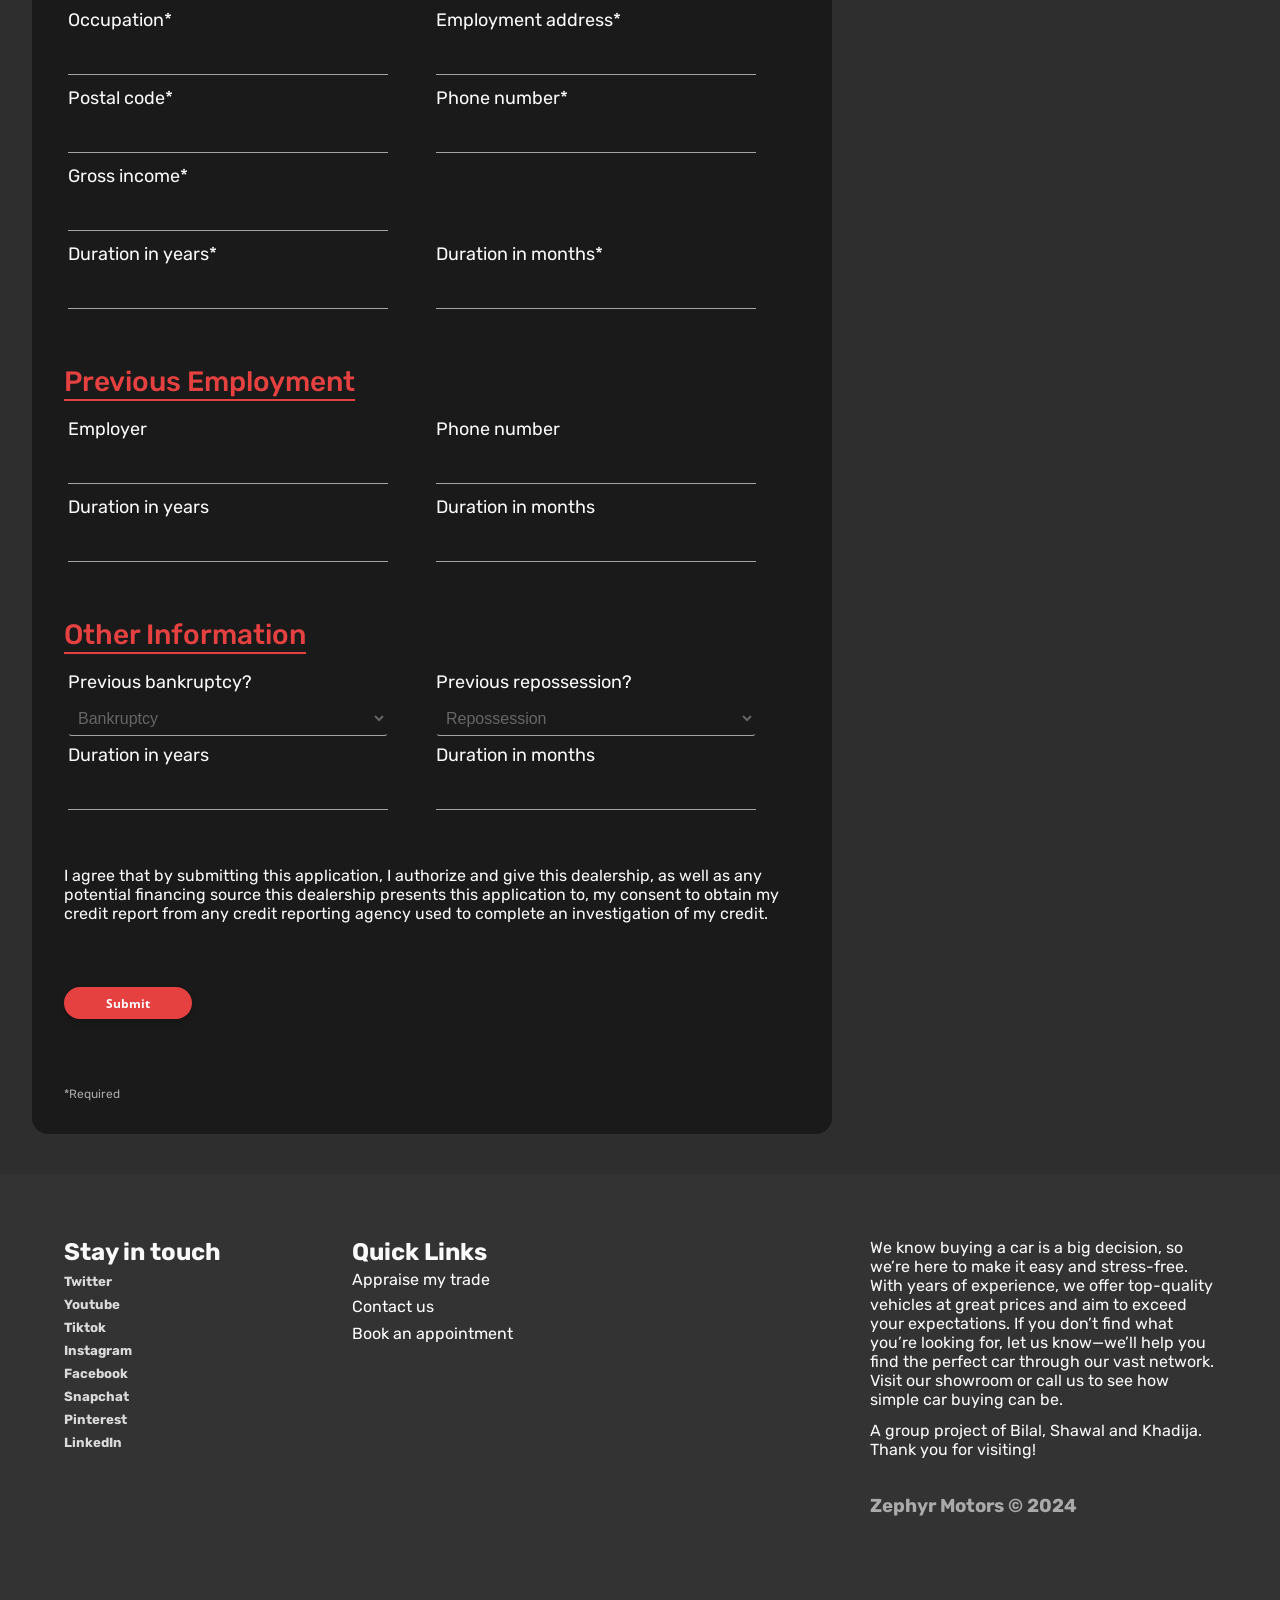
<file: finance-application.html>
<!DOCTYPE html>
<html lang="en">

    <head>
        <title>Zephyr - Financing Application</title>
    
        <meta charset="UTF-8">
        <meta name="viewport" content="width=device-width, initial-scale=1.0">
        <meta name="description" content="Lahore's Auto Car Dealership">
    
        <link rel="preconnect" href="https://fonts.googleapis.com">
        <link rel="preconnect" href="https://fonts.gstatic.com" crossorigin>
        <link href="https://fonts.googleapis.com/css2?family=Noto+Serif&display=swap" rel="stylesheet">
        <link href="https://fonts.googleapis.com/css2?family=Doto:wght@100..900&family=Open+Sans:ital,wght@0,300..800;1,300..800&family=Rubik:ital,wght@0,300..900;1,300..900&display=swap" rel="stylesheet">
        <link href="https://fonts.googleapis.com/css2?family=Doto:wght@100..900&family=Rubik:ital,wght@0,300..900;1,300..900&display=swap" rel="stylesheet">
        <link rel="stylesheet" href="styles/styles.css">
    </head>

    <body>

        <!-- This should be same in every page! -->
        <header id="header">
            <div class="quick-bar">
                <img src="main/location-pinW.png">
                <a id="address" href="#address" class="quick-link">Ontario, Canada</a>
                <div class="quick-bar-spacing"></div>
                <img src="main/phoneW.png">
                <a id="phone" href="#phone" class="quick-link">+1 (123) 456-7890</a>
            </div>

            <div class="main-bar">
                <img id="header-img" src="main/logo_simple.svg">
                <nav id="navbar">
                    <a class="nav-link" id="home" href="index.html">Home</a>
                    <a class="nav-link" id="showroom" href="showroom.html">Showroom</a>
                    <a class="nav-link" id="appraise" href="appraise.html">Appraise my trade</a>
                    <div class="hamburger-menu">
                        <img class="hamburger-button" src="main/hamburgerB.png">
                        <div class="menu-items">
                            <a class="nav-link" id="contact" href="finance.html">Financing</a>
                            <a class="nav-link" id="About" href="about.html">About</a>
                            <a class="nav-link" id="appointment" href="appointment.html">Book an appointment</a>
                        </div>
                    </div>
                </nav>
            </div>

        </header>

        <main class="main-content">
            <div id="main-margin"></div>
            <h1 class="page-title">Finance Application</h1>
            <div id="main-division">
                <section id="main-form">
                    <p>Get approved from home! Please fill out the secure credit application below.</p>
                    <section id="sub-form">
                        <h2>Personal Information</h2>
                        <div class="form-row">
                            <div class="form-group">
                                <label for="salutation">Salutation</label>
                                <select id="salutation">
                                    <option value="" disabled selected>Salutation</option>
                                    <option value="dr">Dr</option>
                                    <option value="miss">Miss</option>
                                    <option value="mr">Mr.</option>
                                    <option value="ms">Ms.</option>
                                    <option value="mrs">Mrs.</option>
                                </select>
                            </div>
                            <div class="form-group">
                                <label for="gender">Gender</label>
                                <select id="gender">
                                    <option value="" disabled selected>Gender</option>
                                    <option value="male">Male</option>
                                    <option value="female">Female</option>
                                    <option value="non-gender">Other</option>
                                </select>
                            </div>
                        </div>
                        <div class="form-row">
                            <div class="form-group">
                                <label for="fname">First Name*</label>
                                <input type="text" id="fname" name="name" required>
                            </div>
                            <div class="form-group">
                                <label for="lname">Last Name*</label>
                                <input type="text" id="lname" name="name" required>
                            </div>
                        </div>
                        <div class="form-row">
                            <div class="form-group">
                                <label for="finance-email">Email*</label>
                                <input type="email" id="finance-email" name="email" required>
                            </div>
                            <div class="form-group">
                                <label for="number">Phone Number*</label>
                                <input type="tel" id="number" name="number">
                            </div>
                        </div>
                        <div class="form-row">
                            <div class="form-group">
                                <label for="marital-status">Marital status*</label>
                                <select id="marital-status">
                                    <option value="" disabled selected>Marital status</option>
                                    <option value="single">Single</option>
                                    <option value="married">Married</option>
                                    <option value="divored">Divored</option>
                                    <option value="marital-other">Other</option>
                                </select>
                            </div>
                            <div class="form-group">
                                <label for="b-date">Birth date*</label>
                                <input type="date" id="b-date" name="birthdate" placeholder="DD/MM/YYYY">
                            </div>
                        </div>
                        <div class="form-row">
                            <div class="form-group">
                                <label for="sin">SIN</label>
                                <input type="text" id="sin" name="sin">
                            </div>
                        </div>
                    </section>
                    <section id="sub-form">
                        <h2>Current address</h2>
                        <div class="form-row">
                            <div class="form-group">
                                <label for="address">Address*</label>
                                <input type="text" id="address" name="address">
                            </div>
                            <div class="form-group">
                                <label for="city">City*</label>
                                <input type="text" id="city" name="address">
                            </div>
                        </div>
                        <div class="form-row">
                            <div class="form-group">
                                <label for="province">Provine*</label>
                                <input type="text" id="province" name="address">
                            </div>
                            <div class="form-group">
                                <label for="postal-code">Postal code*</label>
                                <input type="text" id="postal-code" name="address">
                            </div>
                        </div>
                        <div class="form-row">
                            <div class="form-group">
                                <label for="duration-year">Duration in years*</label>
                                <input type="number" id="duration-year" name="duration">
                            </div>
                            <div class="form-group">
                                <label for="duration-month">Duration in months*</label>
                                <input type="number" id="duration-month" name="duration">
                            </div>
                        </div>
                    </section>
                    <section id="sub-form">
                        <h2>Home/Rent Mortgage Information</h2>
                        <div class="form-row">
                            <div class ="form-group" class="dropdown-container">
                                <label for="home-status">Home status*</label>
                                <select id="home-status">
                                    <option value="" disabled selected>Home status</option>
                                    <option value="rent">Rent</option>
                                    <option value="mortgage">Own with mortgage</option>
                                    <option value="with-parent">With parent</option>
                                    <option value="house-other-status">Other</option>
                                </select>
                            </div>
                            <div class="form-group">
                                <label for="monthly-payment">Monthly payment*</label>
                                <input id="monthly-payment" name="number" type="number">
                            </div>
                        </div>
                    </section>
                    <section id="sub-form">
                        <h2>Current Employment</h2>
                        <div class="form-row">
                            <div class ="form-group" class="dropdown-container">
                                <label for="employment-type">Employment type*</label>
                                <select id="employment-type">
                                    <option value="" disabled selected>Employment type</option>
                                    <option value="full-time">Full-time</option>
                                    <option value="part-time">Part-time</option>
                                    <option value="contract">Contract</option>
                                    <option value="self-employed">Self-employed</option>
                                    <option value="retired">Retired</option>
                                </select>
                            </div>
                            <div class="form-group">
                                <label for="employer">Employer*</label>
                                <input id="employer" name="name" type="text">
                            </div>
                        </div>
                        <div class="form-row">
                            <div class="form-group">
                                <label for="occupation">Occupation*</label>
                                <input id="occupatino" name="name" type="text">
                            </div>
                            <div class="form-group">
                                <label for="employment-address">Employment address*</label>
                                <input id="employment-address" name="name" type="text">
                            </div>
                        </div>
                        <div class="form-row">
                            <div class="form-group">
                                <label for="employment-city">City*</label>
                                <input id="employment-city" name="name" type="text">
                            </div>
                            <div class ="form-group" class="dropdown-container">
                                <label for="employment-province">Provine*</label>
                                <input id="employment-province" name="name" type="text">
                            </div>
                        </div>
                        <div class="form-row">
                            <div class="form-group">
                                <label for="occupation">Occupation*</label>
                                <input id="occupatino" name="name" type="text">
                            </div>
                            <div class="form-group">
                                <label for="employment-address">Employment address*</label>
                                <input id="employment-address" name="name" type="text">
                            </div>
                        </div>
                        <div class="form-row">
                            <div class="form-group">
                                <label for="post-code">Postal code*</label>
                                <input id="postal-code" name="name" type="text">
                            </div>
                            <div class ="form-group" class="dropdown-container">
                                <label for="phone">Phone number*</label>
                                <input id="phone" name="name" type="tel">
                            </div>
                        </div>
                        <div class="form-row">
                            <div class="form-group">
                                <label for="income">Gross income*</label>
                                <input id="income" name="name" type="number">
                            </div>
                        </div>
                        <div class="form-row">
                            <div class="form-group">
                                <label for="duration-year">Duration in years*</label>
                                <input type="number" id="duration-year" name="duration">
                            </div>
                            <div class="form-group">
                                <label for="duration-month">Duration in months*</label>
                                <input type="number" id="duration-month" name="duration">
                            </div>
                        </div>
                    </section>
                    <section id="sub-form">
                        <h2>Previous Employment</h2>
                        <div class="form-row">
                            <div class="form-group">
                                <label for="employer">Employer</label>
                                <input id="employer" name="name" type="text">
                            </div>
                            <div class ="form-group" class="dropdown-container">
                                <label for="phone">Phone number</label>
                                <input id="phone" name="name" type="tel">
                            </div>
                        </div>
                        <div class="form-row">
                            <div class="form-group">
                                <label for="duration-year">Duration in years</label>
                                <input type="number" id="duration-year" name="duration">
                            </div>
                            <div class="form-group">
                                <label for="duration-month">Duration in months</label>
                                <input type="number" id="duration-month" name="duration">
                            </div>
                        </div>
                    </section>
                    <section id="sub-form">
                        <h2>Other Information</h2>
                        <div class="form-row">
                            <div class="form-group">
                                <label for="bankruptcy">Previous bankruptcy?</label>
                                <select id="bankruptcy">
                                    <option value="" disabled selected>Bankruptcy</option>
                                    <option value="bankruptcy-yes">Yes</option>
                                    <option value="bankruptcy-no">No</option>
                                </select>
                            </div>
                            <div class="form-group">
                                <label for="repossession">Previous repossession?</label>
                                <select id="repossession">
                                    <option value="" disabled selected>Repossession</option>
                                    <option value="repossession-yes">Yes</option>
                                    <option value="repossession-no">No</option>
                                </select>
                            </div>
                        </div>
                        <div class="form-row">
                            <div class="form-group">
                                <label for="duration-year">Duration in years</label>
                                <input type="number" id="duration-year" name="duration">
                            </div>
                            <div class="form-group">
                                <label for="duration-month">Duration in months</label>
                                <input type="number" id="duration-month" name="duration">
                            </div>
                        </div>
                    </section>
                    <section id="sub-form">
                        <p>I agree that by submitting this application, I authorize and give this dealership, as well as any potential financing source this dealership presents this application to, my consent to obtain my credit report from any credit reporting agency used to complete an investigation of my credit.</p>
                    </section>
                    <section id="sub-form">
                        <input type="submit" value="Submit" id="submit">
                    </section>
                    <span>*Required</span>
                </section>
                <section id="main-form">
                    <h2>Contact Information</h2>
                    <h3>Our Address:</h3>
                    <p><b>Zephyr Motors</b><br>
                        2434 Keele St, Toronto<br>
                        Ontario, Canada</p>
        
                    <h3>Phone:</h3>
                    <p>+1 (123) 456-7890</p>
        
                    <h3>Email:</h3>
                    <p>info@Zephyrmotors.com</p>
        
                    <h3>Business Hours:</h3>
                    <p>
                        Monday to Friday: 9:00 AM - 6:00 PM<br>
                        Saturday: 10:00 AM - 4:00 PM<br>
                        Sunday: Closed
                    </p>
                    <input type="submit" value="Contact us" id="submit" onclick="location.href='contact.html'">
                </section>
                <div class="r-margin"></div>
            </div>
            <footer id="help-and-info">
                <div class="socials">
                    <h1>Stay in touch</h1>
                    <h5>Twitter</h5>
                    <h5>Youtube</h5>
                    <h5>Tiktok</h5>
                    <h5>Instagram</h5>
                    <h5>Facebook</h5>
                    <h5>Snapchat</h5>
                    <h5>Pinterest</h5>
                    <h5>LinkedIn</h5>
                </div>
                <div class="useful-links">
                    <h1>Quick Links</h1>
                    <a href="appraise.html">Appraise my trade</a>
                    <a href="contact.html">Contact us</a>
                    <a href="appoinment.html">Book an appointment</a>
                </div>
                <div class="useful-text">
                    <p>We know buying a car is a big decision, so we’re here to make it easy and stress-free. With years of experience, we offer top-quality vehicles at great prices and aim to exceed your expectations. If you don’t find what you’re looking for, let us know—we’ll help you find the perfect car through our vast network. Visit our showroom or call us to see how simple car buying can be.</p>
                    <p>A group project of Bilal, Shawal and Khadija. Thank you for visiting!</p>
                    <h3>Zephyr Motors &#169; 2024</h3>
                </div>
            </footer>
        </main>
    </body>
</html>
</file>
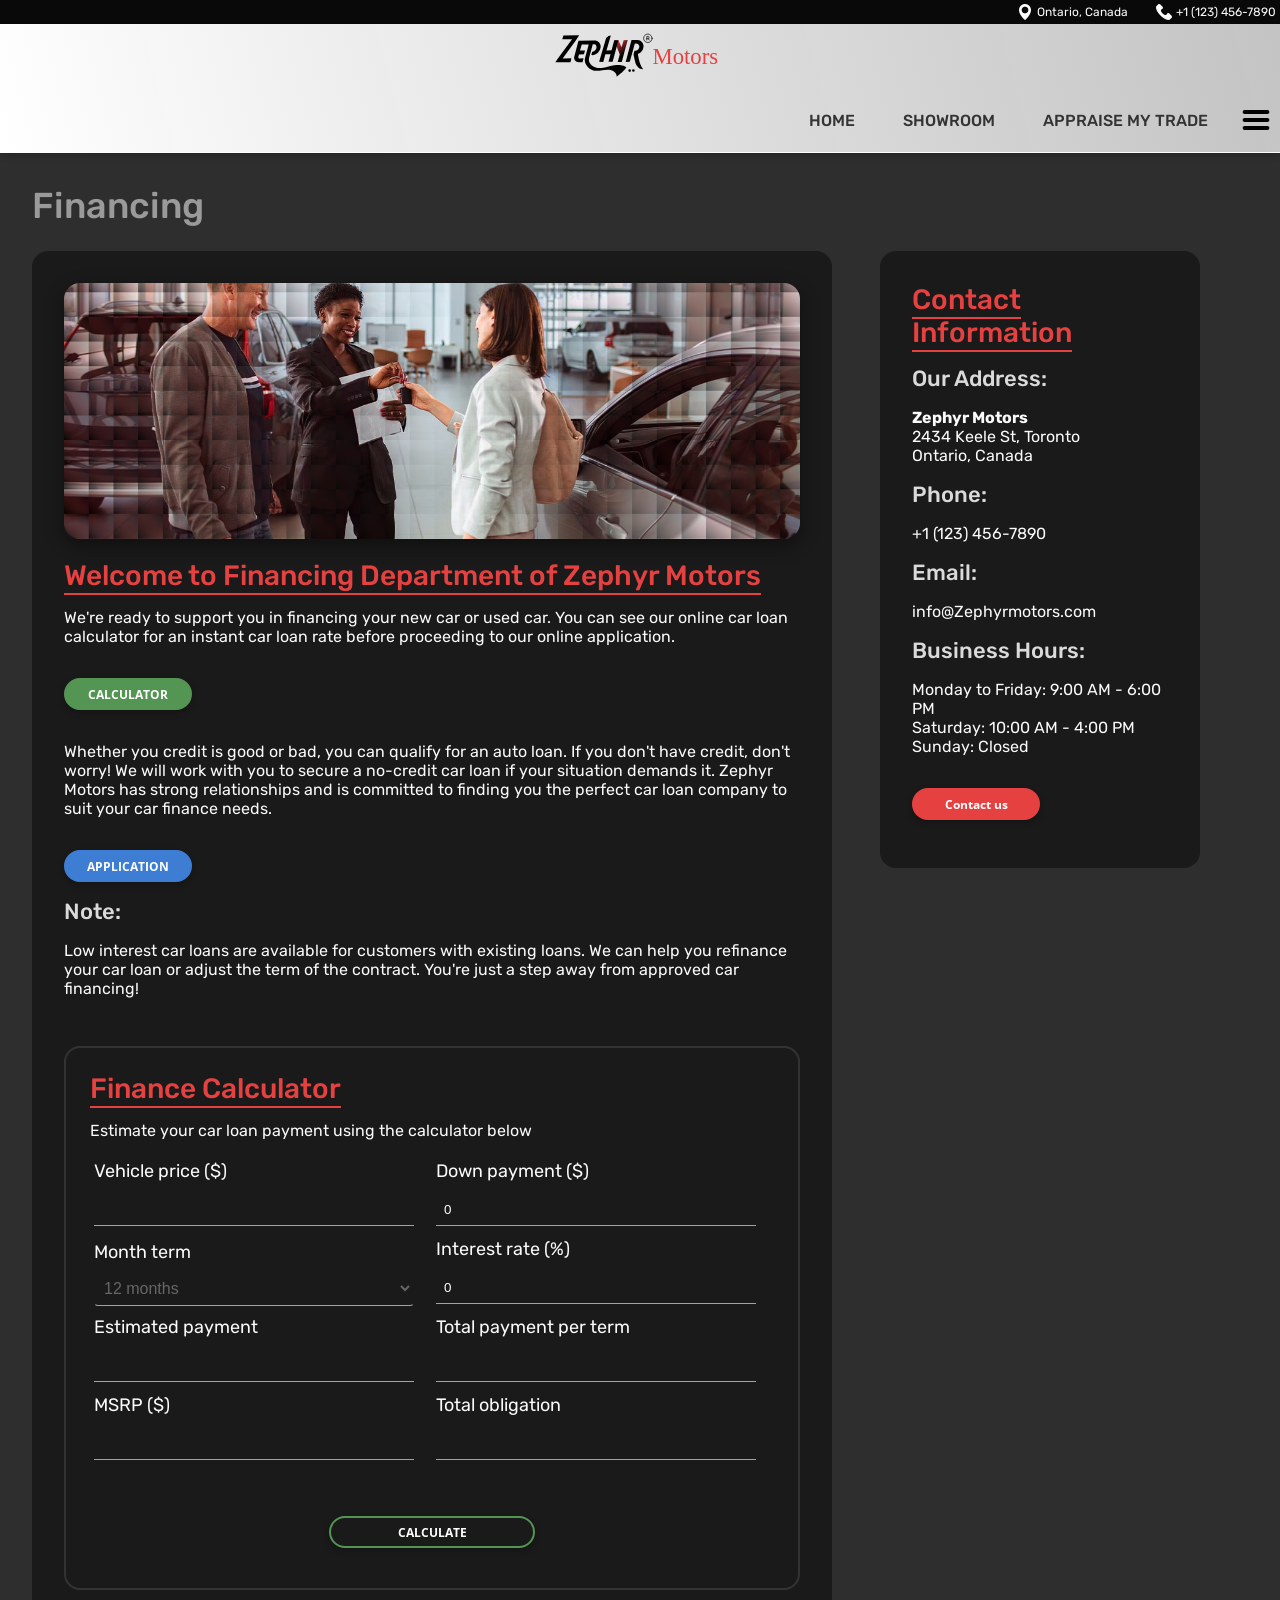
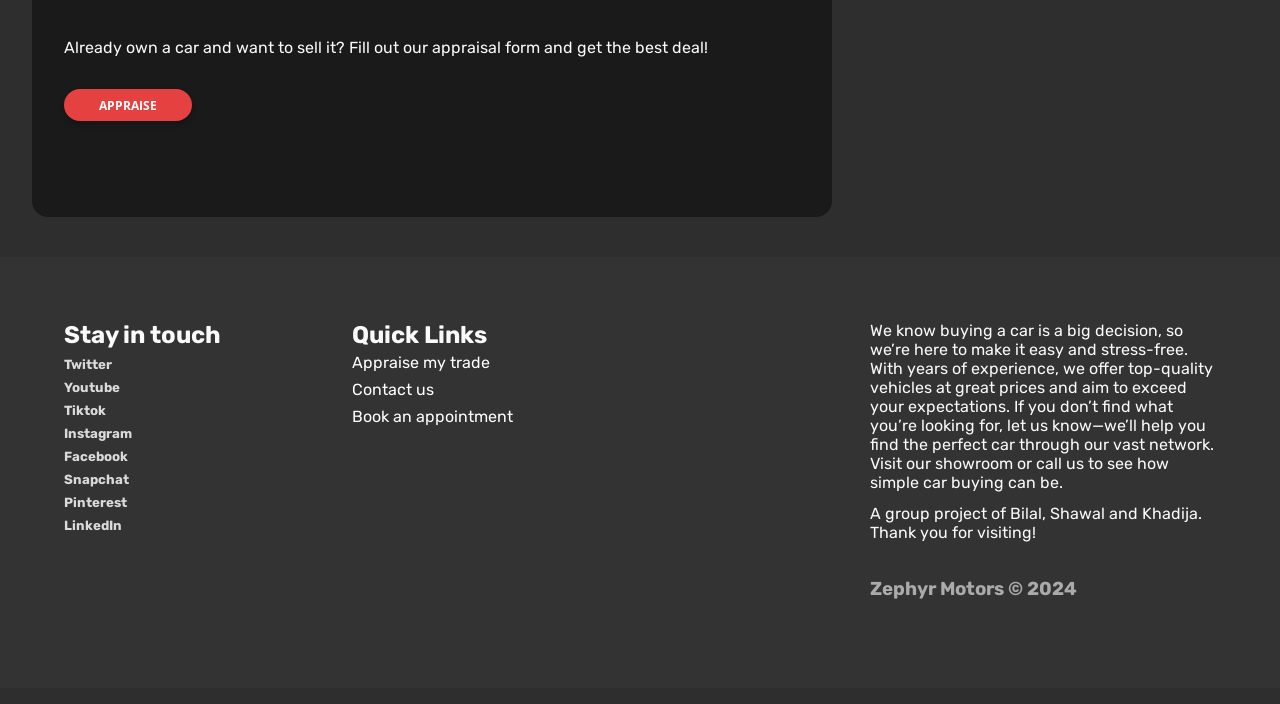
<file: finance.html>
<!DOCTYPE html>
<html lang="en">

    <head>
        <title>Zephyr - Appraise</title>
    
        <meta charset="UTF-8">
        <meta name="viewport" content="width=device-width, initial-scale=1.0">
        <meta name="description" content="Lahore's Auto Car Dealership">
    
        <link rel="preconnect" href="https://fonts.googleapis.com">
        <link rel="preconnect" href="https://fonts.gstatic.com" crossorigin>
        <link href="https://fonts.googleapis.com/css2?family=Noto+Serif&display=swap" rel="stylesheet">
        <link href="https://fonts.googleapis.com/css2?family=Doto:wght@100..900&family=Open+Sans:ital,wght@0,300..800;1,300..800&family=Rubik:ital,wght@0,300..900;1,300..900&display=swap" rel="stylesheet">
        <link href="https://fonts.googleapis.com/css2?family=Doto:wght@100..900&family=Rubik:ital,wght@0,300..900;1,300..900&display=swap" rel="stylesheet">
        <link rel="stylesheet" href="styles/styles.css">
    </head>

    <body>

        <!-- This should be same in every page! -->
        <header id="header">
            <div class="quick-bar">
                <img src="main/location-pinW.png">
                <a id="address" href="#address" class="quick-link">Ontario, Canada</a>
                <div class="quick-bar-spacing"></div>
                <img src="main/phoneW.png">
                <a id="phone" href="contact.html" class="quick-link">+1 (123) 456-7890</a>
            </div>

            <div class="main-bar">
                <img id="header-img" src="main/logo_simple.svg">
                <nav id="navbar">
                    <a class="nav-link" id="home" href="index.html">Home</a>
                    <a class="nav-link" id="showroom" href="showroom.html">Showroom</a>
                    <a class="nav-link" id="appraise" href="appraise.html">Appraise my trade</a>
                    <div class="hamburger-menu">
                        <img class="hamburger-button" src="main/hamburgerB.png">
                        <div class="menu-items">
                            <a class="nav-link" id="contact" href="finance.html" style="text-decoration: underline;">Financing</a>
                            <a class="nav-link" id="About" href="about.html">About</a>
                            <a class="nav-link" id="appointment" href="appointment.html">Book an appointment</a>
                        </div>
                    </div>
                </nav>
            </div>

        </header>

        <main class="main-content">
            <div id="main-margin"></div>
            <h1 class="page-title">Financing</h1>
            <section id="main-division">
                <section id="main-form">
                    <img id="main-form-img" class="finance-img" src="main/car-loan-finance.png">
                    <section id="sub-form">
                        <h2>Welcome to Financing Department of Zephyr Motors</h2>
                        <p>We're ready to support you in financing your new car or used car. You can see our online car loan calculator for an instant car loan rate before proceeding to our online application.</p>
                        
                        <input type="submit" name="calculator" value="CALCULATOR" id="submit" onclick="location.href='#calculator'">
                        
                        <p>Whether you credit is good or bad, you can qualify for an auto loan. If you don't have credit, don't worry! We will work with you to secure a no-credit car loan if your situation demands it. Zephyr Motors has strong relationships and is committed to finding you the perfect car loan company to suit your car finance needs.</p>
                        
                        <input type="submit" name="finance-application" value="APPLICATION" id="submit" onclick="location.href='finance-application.html'">

                        <h3>Note: </h3>
                        <p>Low interest car loans are available for customers with existing loans. We can help you refinance your car loan or adjust the term of the contract. You're just a step away from approved car financing!</p>
                    </section>
                    <section id="sub-form">
                        <div id="calculator">
                            <h2>Finance Calculator</h2>
                            <p>Estimate your car loan payment using the calculator below</p>

                            <div class="form-row">
                                <div class="form-group">
                                    <label for="price">Vehicle price (&#36;)</label>
                                    <input type="number" id="price" name="name" required>
                                </div>
                                <div class="form-group">
                                    <label for="down-payment">Down payment (&#36;)</label>
                                    <input type="number" id="down-payment" name="name" value=0 required>
                                </div>
                            </div>
                            <div class="form-row">
                                <div class="form-group">
                                    <label for="term">Month term</label>
                                    <select id="term">
                                        <option value="12">12 months</option>
                                        <option value="24">24 months</option>
                                        <option value="30">30 months</option>
                                        <option value="36">36 months</option>
                                        <option value="40">40 months</option>
                                        <option value="48">48 months</option>
                                        <option value="54">54 months</option>
                                        <option value="60">60 months</option>
                                        <option value="66">66 months</option>
                                        <option value="72">72 months</option>
                                        <option value="84">84 months</option>
                                        <option value="96">96 months</option>
                                    </select>
                                </div>
                                <div class="form-group">
                                    <label for="interest-rate">Interest rate (%)</label>
                                    <input type="number" id="interest" name="name" value=0 required>
                                </div>
                            </div>
                            <div class="form-row">
                                <div class="form-group">
                                    <label for="estimated-payment">Estimated payment</label>
                                    <input type="text" id="estimated-payment" name="name" required disabled>
                                </div>
                                <div class="form-group">
                                    <label for="borrowing-cost">Total payment per term</label>
                                    <input type="text" id="borrowing-cost" name="name" required disabled>
                                </div>
                            </div>
                            <div class="form-row">
                                <div class="form-group">
                                    <label for="msrp">MSRP (&#36;)</label>
                                    <input type="text" id="msrp" name="name" disabled>
                                </div>
                                <div class="form-group">
                                    <label for="obligation">Total obligation</label>
                                    <input type="text" id="obligation" name="name" required disabled>
                                </div>
                            </div>
                            <div class="form-row">
                                <input type="submit" id="submit" value="CALCULATE" onclick="getMSRP()">
                            </div>
                        </div>
                    </section>
                    <section id="sub-form">
                        <p>Already own a car and want to sell it? Fill out our appraisal form and get the best deal!</p>
                        <input type="submit" name="appraise" value="APPRAISE" id="submit" onclick="location.href='appraise.html'">
                    </section>
                </section>
                <section id="main-form">
                    <h2>Contact Information</h2>
                    <h3>Our Address:</h3>
                    <p><b>Zephyr Motors</b><br>
                        2434 Keele St, Toronto<br>
                        Ontario, Canada</p>
        
                    <h3>Phone:</h3>
                    <p>+1 (123) 456-7890</p>
        
                    <h3>Email:</h3>
                    <p>info@Zephyrmotors.com</p>
        
                    <h3>Business Hours:</h3>
                    <p>
                        Monday to Friday: 9:00 AM - 6:00 PM<br>
                        Saturday: 10:00 AM - 4:00 PM<br>
                        Sunday: Closed
                    </p>
                    <input type="submit" value="Contact us" id="submit" onclick="location.href='contact.html'">
                </section>
                <div class="r-margin"></div>
            </section>
            <footer id="help-and-info">
                <div class="socials">
                    <h1>Stay in touch</h1>
                    <h5>Twitter</h5>
                    <h5>Youtube</h5>
                    <h5>Tiktok</h5>
                    <h5>Instagram</h5>
                    <h5>Facebook</h5>
                    <h5>Snapchat</h5>
                    <h5>Pinterest</h5>
                    <h5>LinkedIn</h5>
                </div>
                <div class="useful-links">
                    <h1>Quick Links</h1>
                    <a href="appraise.html">Appraise my trade</a>
                    <a href="contact.html">Contact us</a>
                    <a href="appoinment.html">Book an appointment</a>
                </div>
                <div class="useful-text">
                    <p>We know buying a car is a big decision, so we’re here to make it easy and stress-free. With years of experience, we offer top-quality vehicles at great prices and aim to exceed your expectations. If you don’t find what you’re looking for, let us know—we’ll help you find the perfect car through our vast network. Visit our showroom or call us to see how simple car buying can be.</p>
                    <p>A group project of Bilal, Shawal and Khadija. Thank you for visiting!</p>
                    <h3>Zephyr Motors &#169; 2024</h3>
                </div>
            </footer>
        </main>
    </body>
    <script src="finance-calculator.js">
    </script>
</html>
</file>
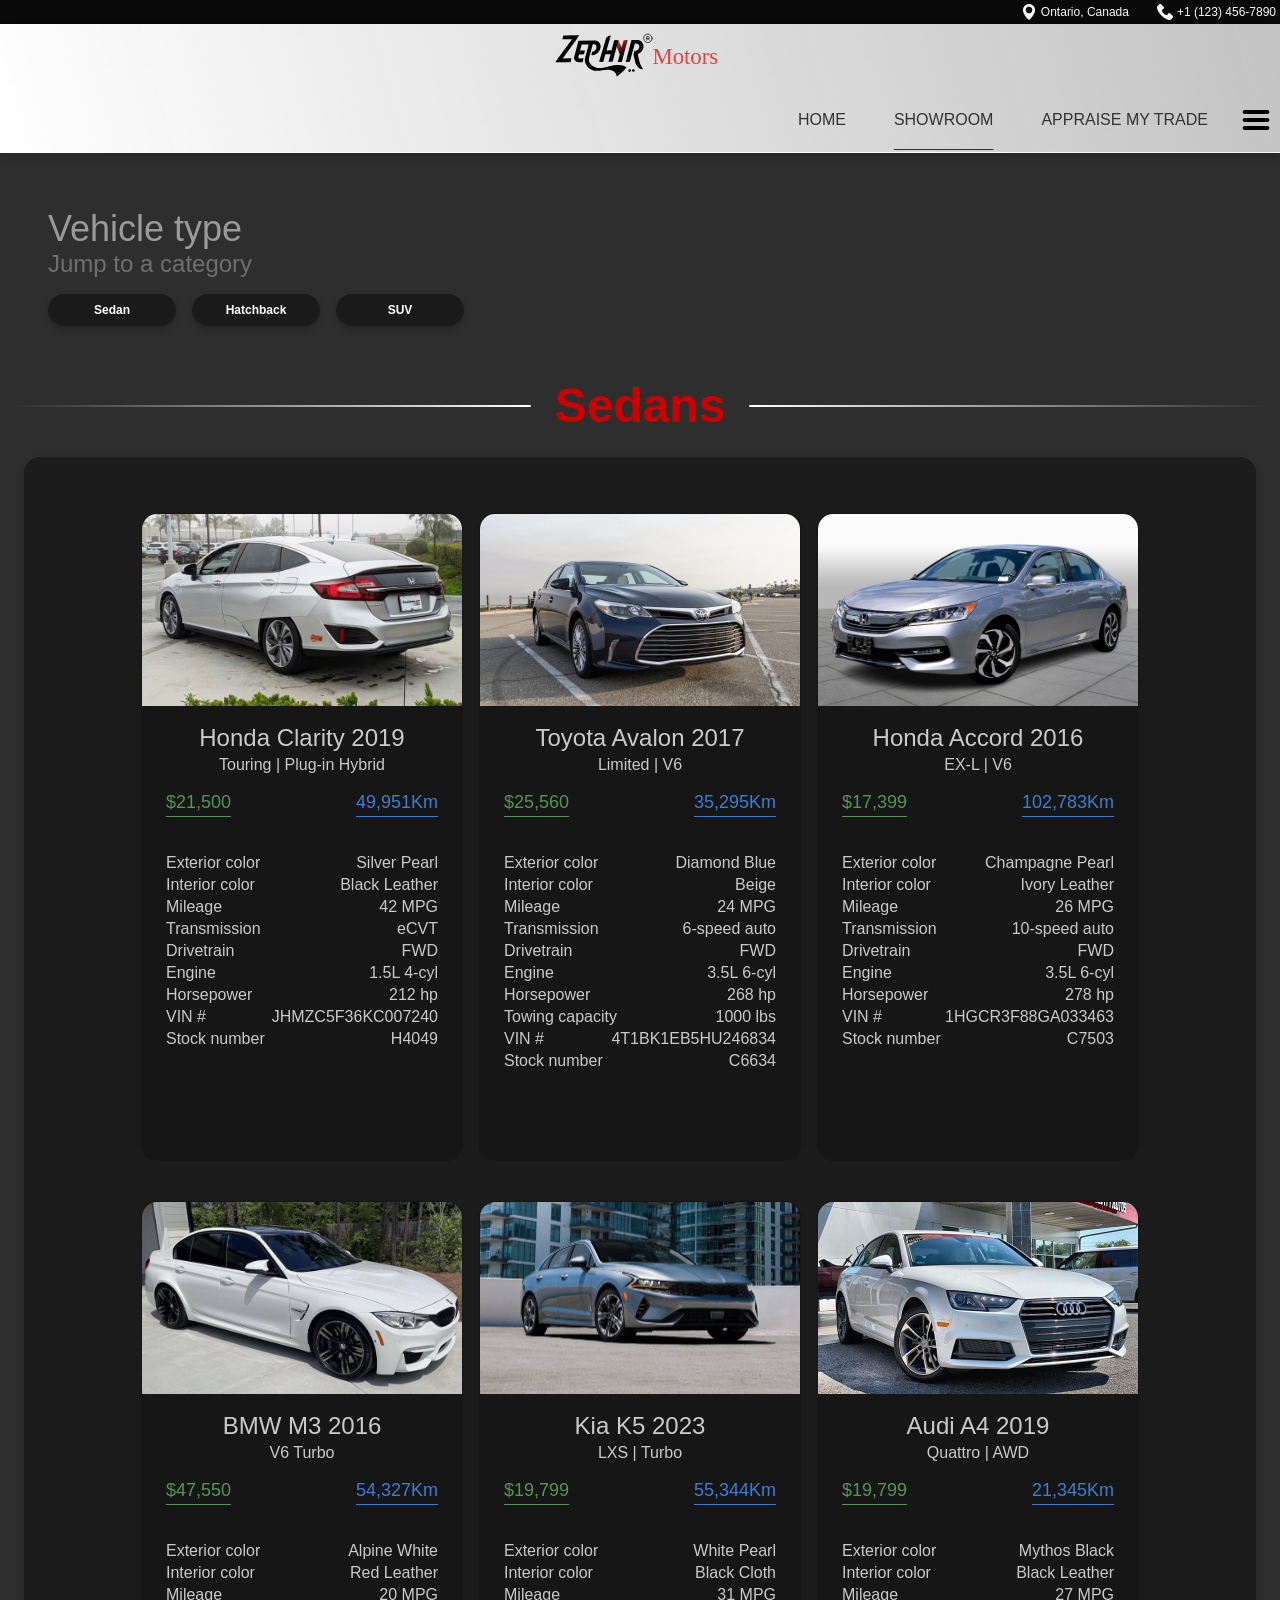
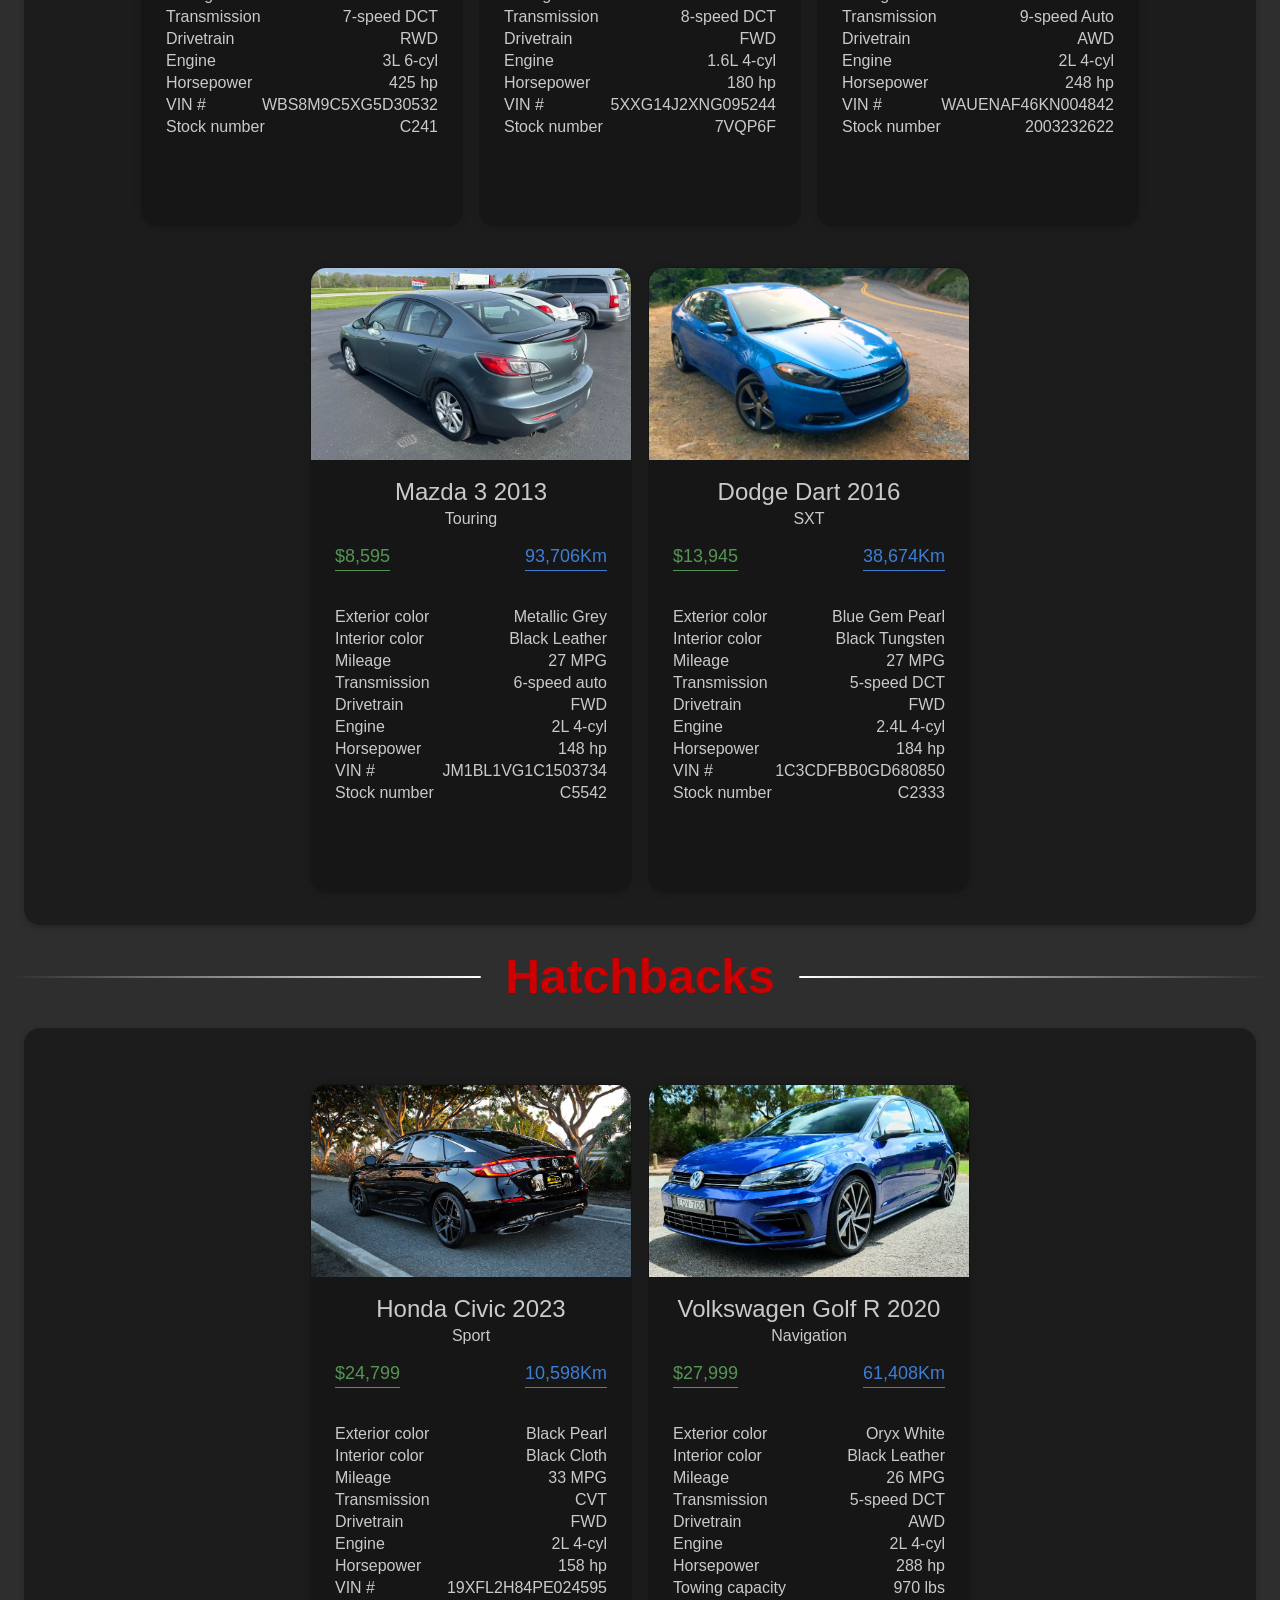
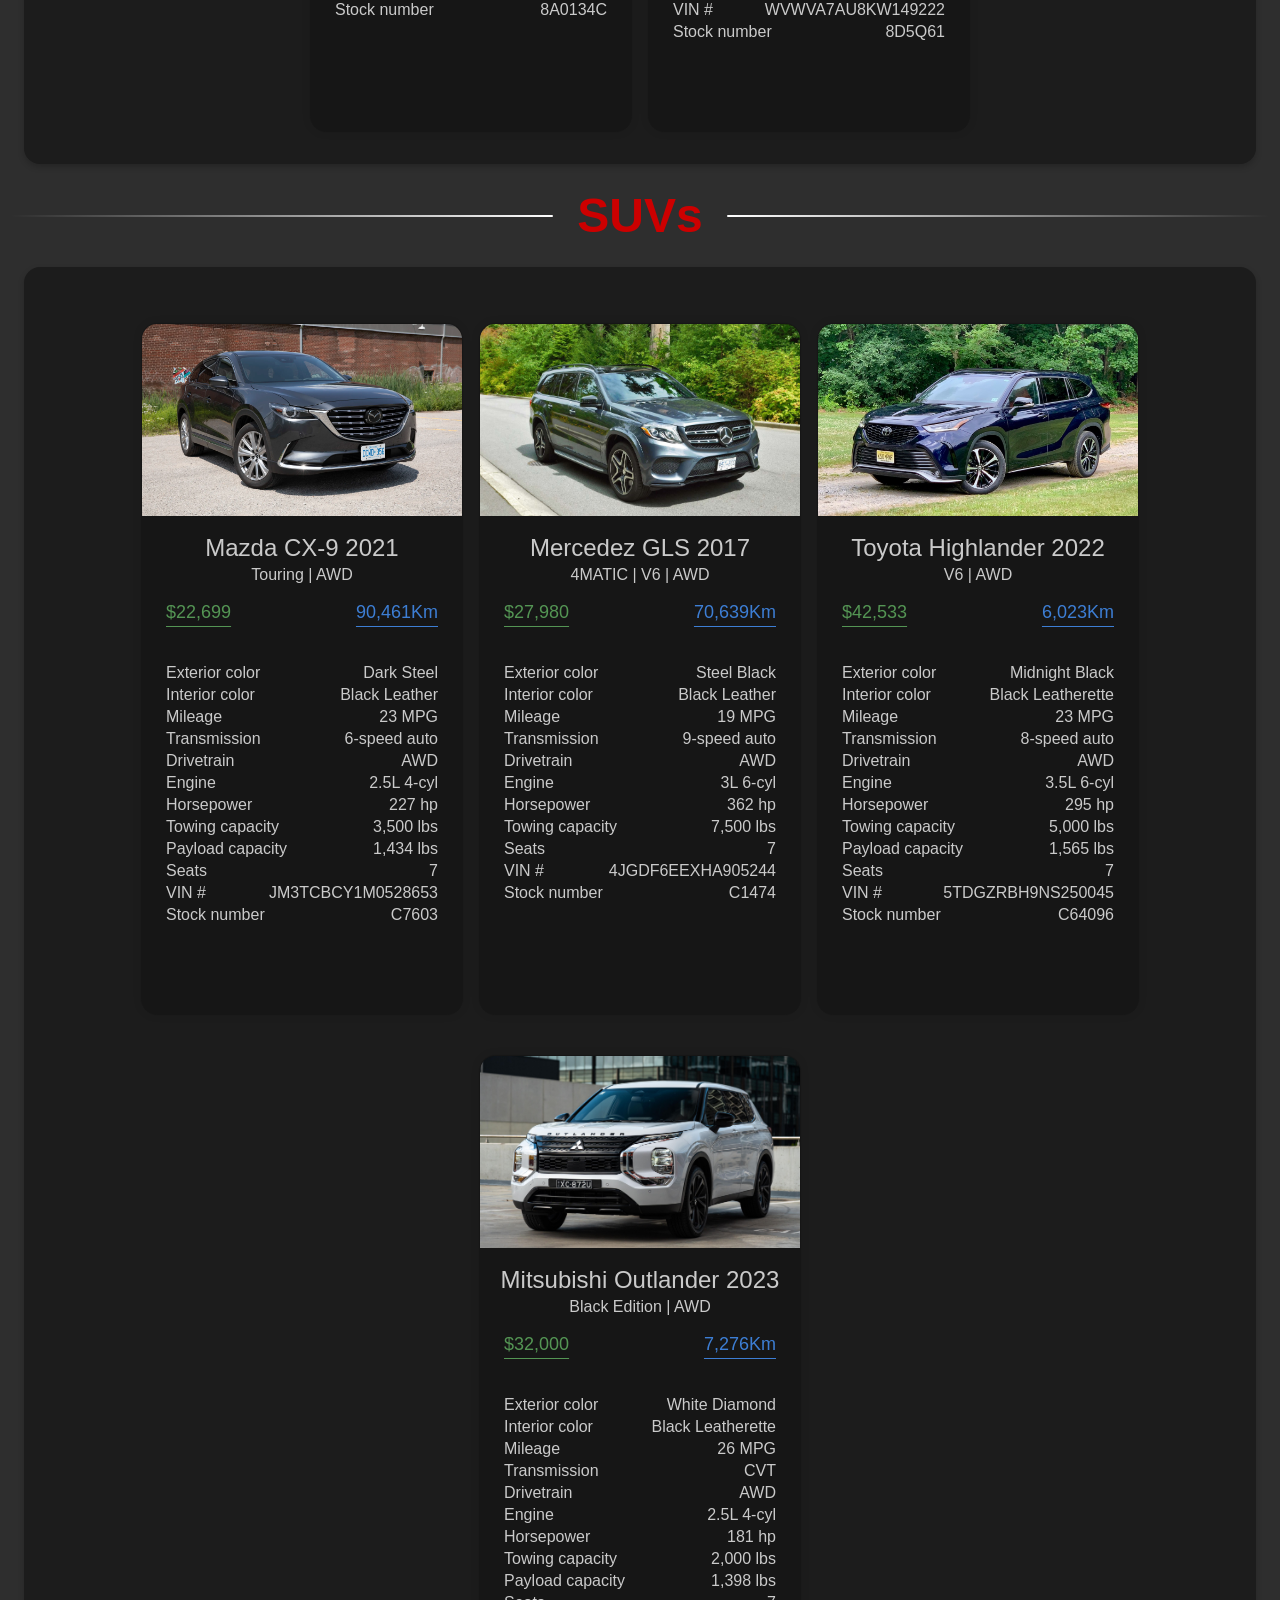
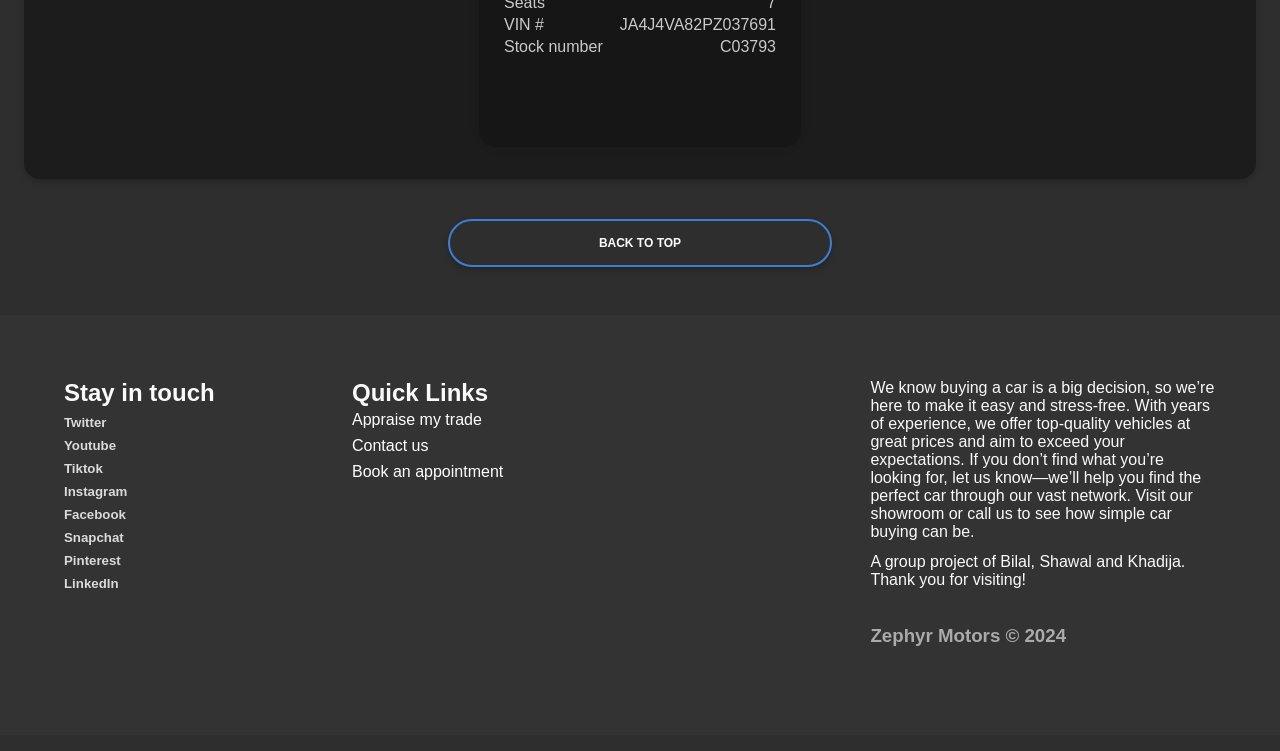
<file: showroom.html>
<!--
FIXES:
1) Replace images of cars to autotrader
-->
<!DOCTYPE html>
<html lang="en">

    <head>
        <title>Zephyr - Inventory</title>
    
        <!-- This should be same in every page! -->
        <meta charset="UTF-8">
        <meta name="viewport" content="width=device-width, initial-scale=1.0">
        <meta name="description" content="Lahore's Auto Car Dealership">
    
        <link rel="preconnect" href="https://fonts.googleapis.com">
        <link rel="preconnect" href="https://fonts.gstatic.com" crossorigin>
        <link href="https://fonts.googleapis.com/css2?family=Noto+Serif&display=swap" rel="stylesheet">
        <link rel="stylesheet" href="styles/styles.css">
    </head>

    <body>

        <!-- This should be same in every page! -->
        <header id="header">
            <div class="quick-bar">
                <img src="main/location-pinW.png">
                <a id="address" href="#address" class="quick-link">Ontario, Canada</a>
                <div class="quick-bar-spacing"></div>
                <img src="main/phoneW.png">
                <a id="phone" href="contact.html" class="quick-link">+1 (123) 456-7890</a>
            </div>

            <div class="main-bar">
                <img id="header-img" src="main/logo_simple.svg">
                <nav id="navbar">
                    <a class="nav-link" id="home" href="index.html">Home</a>
                    <a class="nav-link" id="showroom" href="showroom.html" style="text-decoration: underline;">Showroom</a>
                    <a class="nav-link" id="appraise" href="appraise.html">Appraise my trade</a>
                    <div class="hamburger-menu">
                        <img class="hamburger-button" src="main/hamburgerB.png">
                        <div class="menu-items">
                            <a class="nav-link" id="contact" href="finance.html">Financing</a>
                            <a class="nav-link" id="About" href="about.html">About</a>
                            <a class="nav-link" id="appointment" href="appointment.html">Book an appointment</a>
                        </div>
                    </div>
                </nav>
            </div>

        </header>

        <div id="main-margin"></div>
        <main class="main-content">
            <div id="category-select">
                <h1>Vehicle type</h1>
                <h3>Jump to a category</h3>
                <div id="category-select-options">
                    <input id="submit" type="submit" value="Sedan" onclick="location.href='#sedan'" class="category-select-option1">
                    <input id="submit" type="submit" value="Hatchback" onclick="location.href='#hatchback'" class="category-select-option2">
                    <input id="submit" type="submit" value="SUV" onclick="location.href='#suv'" class="category-select-option3">
                </div>
            </div>
            <div id="category-div">
                <div id="category-div-line"></div><h1 id="category-text">Sedans</h1><div id="category-div-line2"></div>
            </div>
            <section class="category" id="sedan">
                <div class="featured-reviews">
                    <div class="tile">
                        <img src="./inventory/clarity-2019.avif">
                        <h1>Honda Clarity 2019</h1>
                        <h3>Touring | Plug-in Hybrid</h3>
                        <div class="main-info">
                            <span class="price">$21,500</span><span class="odometer">49,951Km</span> 
                        </div>
                        <div class="sub-info">
                            <div class="sub-info-entry"><span>Exterior color</span><span>Silver Pearl</span></div>
                            <div class="sub-info-entry"><span>Interior color</span><span>Black Leather</span></div>
                            <div class="sub-info-entry"><span>Mileage</span><span>42 MPG</span></div>
                            <div class="sub-info-entry"><span>Transmission</span><span>eCVT</span></div>
                            <div class="sub-info-entry"><span>Drivetrain</span><span>FWD</span></div>
                            <div class="sub-info-entry"><span>Engine</span><span>1.5L 4-cyl</span></div>
                            <div class="sub-info-entry"><span>Horsepower</span><span>212 hp</span></div>
                            <div class="sub-info-entry"><span>VIN #</span><span>JHMZC5F36KC007240</span></div>
                            <div class="sub-info-entry"><span>Stock number</span><span>H4049</span></div>
                        </div>
                        <div id="input-box">
                            <input id="submit" type="submit" value="CONTACT" onclick="location.href='contact.html'">
                            <input id="submit" type="submit" value="BOOK"  onclick="location.href='appointment.html'">
                        </div>
                    </div>
                    <div class="tile">
                        <img src="./inventory/avalon-2017.jpg">
                        <h1>Toyota Avalon 2017</h1>
                        <h3>Limited | V6</h3>
                        <div class="main-info">
                            <span class="price">$25,560</span><span class="odometer">35,295Km</span> 
                        </div>
                        <div class="sub-info">
                            <div class="sub-info-entry"><span>Exterior color</span><span>Diamond Blue</span></div>
                            <div class="sub-info-entry"><span>Interior color</span><span>Beige</span></div>
                            <div class="sub-info-entry"><span>Mileage</span><span>24 MPG</span></div>
                            <div class="sub-info-entry"><span>Transmission</span><span>6-speed auto</span></div>
                            <div class="sub-info-entry"><span>Drivetrain</span><span>FWD</span></div>
                            <div class="sub-info-entry"><span>Engine</span><span>3.5L 6-cyl</span></div>
                            <div class="sub-info-entry"><span>Horsepower</span><span>268 hp</span></div>
                            <div class="sub-info-entry"><span>Towing capacity</span><span>1000 lbs</span></div>
                            <div class="sub-info-entry"><span>VIN #</span><span>4T1BK1EB5HU246834</span></div>
                            <div class="sub-info-entry"><span>Stock number</span><span>C6634</span></div>
                        </div>
                        <div id="input-box">
                            <input id="submit" type="submit" value="CONTACT" onclick="location.href='contact.html'">
                            <input id="submit" type="submit" value="BOOK"  onclick="location.href='appointment.html'">
                        </div>
                    </div>
                    <div class="tile">
                        <img src="./inventory/accord-2016.jpg">
                        <h1>Honda Accord 2016</h1>
                        <h3>EX-L | V6</h3>
                        <div class="main-info">
                            <span class="price">$17,399</span><span class="odometer">102,783Km</span> 
                        </div>
                        <div class="sub-info">
                            <div class="sub-info-entry"><span>Exterior color</span><span>Champagne Pearl</span></div>
                            <div class="sub-info-entry"><span>Interior color</span><span>Ivory Leather</span></div>
                            <div class="sub-info-entry"><span>Mileage</span><span>26 MPG</span></div>
                            <div class="sub-info-entry"><span>Transmission</span><span>10-speed auto</span></div>
                            <div class="sub-info-entry"><span>Drivetrain</span><span>FWD</span></div>
                            <div class="sub-info-entry"><span>Engine</span><span>3.5L 6-cyl</span></div>
                            <div class="sub-info-entry"><span>Horsepower</span><span>278 hp</span></div>
                            <div class="sub-info-entry"><span>VIN #</span><span>1HGCR3F88GA033463</span></div>
                            <div class="sub-info-entry"><span>Stock number</span><span>C7503</span></div>
                        </div>
                        <div id="input-box">
                            <input id="submit" type="submit" value="CONTACT" onclick="location.href='contact.html'">
                            <input id="submit" type="submit" value="BOOK"  onclick="location.href='appointment.html'">
                        </div>
                    </div>
                    <div class="tile">
                        <img src="./inventory/m3-2016.jpg">
                        <h1>BMW M3 2016</h1>
                        <h3>V6 Turbo</h3>
                        <div class="main-info">
                            <span class="price">$47,550</span><span class="odometer">54,327Km</span> 
                        </div>
                        <div class="sub-info">
                            <div class="sub-info-entry"><span>Exterior color</span><span>Alpine White</span></div>
                            <div class="sub-info-entry"><span>Interior color</span><span>Red Leather</span></div>
                            <div class="sub-info-entry"><span>Mileage</span><span>20 MPG</span></div>
                            <div class="sub-info-entry"><span>Transmission</span><span>7-speed DCT</span></div>
                            <div class="sub-info-entry"><span>Drivetrain</span><span>RWD</span></div>
                            <div class="sub-info-entry"><span>Engine</span><span>3L 6-cyl</span></div>
                            <div class="sub-info-entry"><span>Horsepower</span><span>425 hp</span></div>
                            <div class="sub-info-entry"><span>VIN #</span><span>WBS8M9C5XG5D30532</span></div>
                            <div class="sub-info-entry"><span>Stock number</span><span>C241</span></div>
                        </div>
                        <div id="input-box">
                            <input id="submit" type="submit" value="CONTACT" onclick="location.href='contact.html'">
                            <input id="submit" type="submit" value="BOOK"  onclick="location.href='appointment.html'">
                        </div>
                    </div>
                    <div class="tile">
                        <img src="./inventory/k5-2023.avif">
                        <h1>Kia K5 2023</h1>
                        <h3>LXS | Turbo</h3>
                        <div class="main-info">
                            <span class="price">$19,799</span><span class="odometer">55,344Km</span> 
                        </div>
                        <div class="sub-info">
                            <div class="sub-info-entry"><span>Exterior color</span><span>White Pearl</span></div>
                            <div class="sub-info-entry"><span>Interior color</span><span>Black Cloth</span></div>
                            <div class="sub-info-entry"><span>Mileage</span><span>31 MPG</span></div>
                            <div class="sub-info-entry"><span>Transmission</span><span>8-speed DCT</span></div>
                            <div class="sub-info-entry"><span>Drivetrain</span><span>FWD</span></div>
                            <div class="sub-info-entry"><span>Engine</span><span>1.6L 4-cyl</span></div>
                            <div class="sub-info-entry"><span>Horsepower</span><span>180 hp</span></div>
                            <div class="sub-info-entry"><span>VIN #</span><span>5XXG14J2XNG095244</span></div>
                            <div class="sub-info-entry"><span>Stock number</span><span>7VQP6F</span></div>
                        </div>
                        <div id="input-box">
                            <input id="submit" type="submit" value="CONTACT" onclick="location.href='contact.html'">
                            <input id="submit" type="submit" value="BOOK"  onclick="location.href='appointment.html'">
                        </div>
                    </div>
                    <div class="tile">
                        <img src="./inventory/a4-2019.jpg">
                        <h1>Audi A4 2019</h1>
                        <h3>Quattro | AWD</h3>
                        <div class="main-info">
                            <span class="price">$19,799</span><span class="odometer">21,345Km</span> 
                        </div>
                        <div class="sub-info">
                            <div class="sub-info-entry"><span>Exterior color</span><span>Mythos Black</span></div>
                            <div class="sub-info-entry"><span>Interior color</span><span>Black Leather</span></div>
                            <div class="sub-info-entry"><span>Mileage</span><span>27 MPG</span></div>
                            <div class="sub-info-entry"><span>Transmission</span><span>9-speed Auto</span></div>
                            <div class="sub-info-entry"><span>Drivetrain</span><span>AWD</span></div>
                            <div class="sub-info-entry"><span>Engine</span><span>2L 4-cyl</span></div>
                            <div class="sub-info-entry"><span>Horsepower</span><span>248 hp</span></div>
                            <div class="sub-info-entry"><span>VIN #</span><span>WAUENAF46KN004842</span></div>
                            <div class="sub-info-entry"><span>Stock number</span><span>2003232622</span></div>
                        </div>
                        <div id="input-box">
                            <input id="submit" type="submit" value="CONTACT" onclick="location.href='contact.html'">
                            <input id="submit" type="submit" value="BOOK"  onclick="location.href='appointment.html'">
                        </div>
                    </div>
                    <div class="tile">
                        <img src="./inventory/mazda3-2012.jpg">
                        <h1>Mazda 3 2013</h1>
                        <h3>Touring</h3>
                        <div class="main-info">
                            <span class="price">$8,595</span><span class="odometer">93,706Km</span> 
                        </div>
                        <div class="sub-info">
                            <div class="sub-info-entry"><span>Exterior color</span><span>Metallic Grey</span></div>
                            <div class="sub-info-entry"><span>Interior color</span><span>Black Leather</span></div>
                            <div class="sub-info-entry"><span>Mileage</span><span>27 MPG</span></div>
                            <div class="sub-info-entry"><span>Transmission</span><span>6-speed auto</span></div>
                            <div class="sub-info-entry"><span>Drivetrain</span><span>FWD</span></div>
                            <div class="sub-info-entry"><span>Engine</span><span>2L 4-cyl</span></div>
                            <div class="sub-info-entry"><span>Horsepower</span><span>148 hp</span></div>
                            <div class="sub-info-entry"><span>VIN #</span><span>JM1BL1VG1C1503734</span></div>
                            <div class="sub-info-entry"><span>Stock number</span><span>C5542</span></div>
                        </div>
                        <div id="input-box">
                            <input id="submit" type="submit" value="CONTACT" onclick="location.href='contact.html'">
                            <input id="submit" type="submit" value="BOOK"  onclick="location.href='appointment.html'">
                        </div>
                    </div>
                    <div class="tile">
                        <img src="./inventory/dart-2016.webp">
                        <h1>Dodge Dart 2016</h1>
                        <h3>SXT</h3>
                        <div class="main-info">
                            <span class="price">$13,945</span><span class="odometer">38,674Km</span> 
                        </div>
                        <div class="sub-info">
                            <div class="sub-info-entry"><span>Exterior color</span><span>Blue Gem Pearl</span></div>
                            <div class="sub-info-entry"><span>Interior color</span><span>Black Tungsten</span></div>
                            <div class="sub-info-entry"><span>Mileage</span><span>27 MPG</span></div>
                            <div class="sub-info-entry"><span>Transmission</span><span>5-speed DCT</span></div>
                            <div class="sub-info-entry"><span>Drivetrain</span><span>FWD</span></div>
                            <div class="sub-info-entry"><span>Engine</span><span>2.4L 4-cyl</span></div>
                            <div class="sub-info-entry"><span>Horsepower</span><span>184 hp</span></div>
                            <div class="sub-info-entry"><span>VIN #</span><span>1C3CDFBB0GD680850</span></div>
                            <div class="sub-info-entry"><span>Stock number</span><span>C2333</span></div>
                        </div>
                        <div id="input-box">
                            <input id="submit" type="submit" value="CONTACT" onclick="location.href='contact.html'">
                            <input id="submit" type="submit" value="BOOK"  onclick="location.href='appointment.html'">
                        </div>
                    </div>
                </div>
            </section>
            <div id="category-div">
                <div id="category-div-line"></div><h1 id="category-text">Hatchbacks</h1><div id="category-div-line2"></div>
            </div>
            <section class="category" id="sedan">
                <div class="featured-reviews">
                    <div class="tile">
                        <img src="./inventory/civic-2023.jpg">
                        <h1>Honda Civic 2023</h1>
                        <h3>Sport</h3>
                        <div class="main-info">
                            <span class="price">$24,799</span><span class="odometer">10,598Km</span> 
                        </div>
                        <div class="sub-info">
                            <div class="sub-info-entry"><span>Exterior color</span><span>Black Pearl</span></div>
                            <div class="sub-info-entry"><span>Interior color</span><span>Black Cloth</span></div>
                            <div class="sub-info-entry"><span>Mileage</span><span>33 MPG</span></div>
                            <div class="sub-info-entry"><span>Transmission</span><span>CVT</span></div>
                            <div class="sub-info-entry"><span>Drivetrain</span><span>FWD</span></div>
                            <div class="sub-info-entry"><span>Engine</span><span>2L 4-cyl</span></div>
                            <div class="sub-info-entry"><span>Horsepower</span><span>158 hp</span></div>
                            <div class="sub-info-entry"><span>VIN #</span><span>19XFL2H84PE024595</span></div>
                            <div class="sub-info-entry"><span>Stock number</span><span>8A0134C</span></div>
                        </div>
                        <div id="input-box">
                            <input id="submit" type="submit" value="CONTACT" onclick="location.href='contact.html'">
                            <input id="submit" type="submit" value="BOOK"  onclick="location.href='appointment.html'">
                        </div>
                    </div>
                    
                    <div class="tile">
                        <img src="./inventory/golf-2020.jpg">
                        <h1>Volkswagen Golf R 2020</h1>
                        <h3>Navigation</h3>
                        <div class="main-info">
                            <span class="price">$27,999</span><span class="odometer">61,408Km</span> 
                        </div>
                        <div class="sub-info">
                            <div class="sub-info-entry"><span>Exterior color</span><span>Oryx White</span></div>
                            <div class="sub-info-entry"><span>Interior color</span><span>Black Leather</span></div>
                            <div class="sub-info-entry"><span>Mileage</span><span>26 MPG</span></div>
                            <div class="sub-info-entry"><span>Transmission</span><span>5-speed DCT</span></div>
                            <div class="sub-info-entry"><span>Drivetrain</span><span>AWD</span></div>
                            <div class="sub-info-entry"><span>Engine</span><span>2L 4-cyl</span></div>
                            <div class="sub-info-entry"><span>Horsepower</span><span>288 hp</span></div>
                            <div class="sub-info-entry"><span>Towing capacity</span><span>970 lbs</span></div>
                            <div class="sub-info-entry"><span>VIN #</span><span>WVWVA7AU8KW149222</span></div>
                            <div class="sub-info-entry"><span>Stock number</span><span>8D5Q61</span></div>
                        </div>
                        <div id="input-box">
                            <input id="submit" type="submit" value="CONTACT" onclick="location.href='contact.html'">
                            <input id="submit" type="submit" value="BOOK"  onclick="location.href='appointment.html'">
                        </div>
                    </div>
                </div>
            </section>
            <div id="category-div">
                <div id="category-div-line"></div><h1 id="category-text">SUVs</h1><div id="category-div-line2"></div>
            </div>
            <section class="category"  id="suv">
                <div class="featured-reviews">
                    <div class="tile">
                        <img src="./inventory/cx-9-2021.webp">
                        <h1>Mazda CX-9 2021</h1>
                        <h3>Touring | AWD</h3>
                        <div class="main-info">
                            <span class="price">$22,699</span><span class="odometer">90,461Km</span> 
                        </div>
                        <div class="sub-info">
                            <div class="sub-info-entry"><span>Exterior color</span><span>Dark Steel</span></div>
                            <div class="sub-info-entry"><span>Interior color</span><span>Black Leather</span></div>
                            <div class="sub-info-entry"><span>Mileage</span><span>23 MPG</span></div>
                            <div class="sub-info-entry"><span>Transmission</span><span>6-speed auto</span></div>
                            <div class="sub-info-entry"><span>Drivetrain</span><span>AWD</span></div>
                            <div class="sub-info-entry"><span>Engine</span><span>2.5L 4-cyl</span></div>
                            <div class="sub-info-entry"><span>Horsepower</span><span>227 hp</span></div>
                            <div class="sub-info-entry"><span>Towing capacity</span><span>3,500 lbs</span></div>
                            <div class="sub-info-entry"><span>Payload capacity</span><span>1,434 lbs</span></div>
                            <div class="sub-info-entry"><span>Seats</span><span>7</span></div>
                            <div class="sub-info-entry"><span>VIN #</span><span>JM3TCBCY1M0528653</span></div>
                            <div class="sub-info-entry"><span>Stock number</span><span>C7603</span></div>
                        </div>
                        <div id="input-box">
                            <input id="submit" type="submit" value="CONTACT" onclick="location.href='contact.html'">
                            <input id="submit" type="submit" value="BOOK"  onclick="location.href='appointment.html'">
                        </div>
                    </div>
                    <div class="tile">
                        <img src="./inventory/gls-2017.jpg">
                        <h1>Mercedez GLS 2017</h1>
                        <h3>4MATIC | V6 | AWD</h3>
                        <div class="main-info">
                            <span class="price">$27,980</span><span class="odometer">70,639Km</span> 
                        </div>
                        <div class="sub-info">
                            <div class="sub-info-entry"><span>Exterior color</span><span>Steel Black</span></div>
                            <div class="sub-info-entry"><span>Interior color</span><span>Black Leather</span></div>
                            <div class="sub-info-entry"><span>Mileage</span><span>19 MPG</span></div>
                            <div class="sub-info-entry"><span>Transmission</span><span>9-speed auto</span></div>
                            <div class="sub-info-entry"><span>Drivetrain</span><span>AWD</span></div>
                            <div class="sub-info-entry"><span>Engine</span><span>3L 6-cyl</span></div>
                            <div class="sub-info-entry"><span>Horsepower</span><span>362 hp</span></div>
                            <div class="sub-info-entry"><span>Towing capacity</span><span>7,500 lbs</span></div>
                            <div class="sub-info-entry"><span>Seats</span><span>7</span></div>
                            <div class="sub-info-entry"><span>VIN #</span><span>4JGDF6EEXHA905244</span></div>
                            <div class="sub-info-entry"><span>Stock number</span><span>C1474</span></div>
                        </div>
                        <div id="input-box">
                            <input id="submit" type="submit" value="CONTACT" onclick="location.href='contact.html'">
                            <input id="submit" type="submit" value="BOOK"  onclick="location.href='appointment.html'">
                        </div>
                    </div>
                    <div class="tile">
                        <img src="./inventory/highlander-2022.jpg">
                        <h1>Toyota Highlander 2022</h1>
                        <h3>V6 | AWD</h3>
                        <div class="main-info">
                            <span class="price">$42,533</span><span class="odometer">6,023Km</span> 
                        </div>
                        <div class="sub-info">
                            <div class="sub-info-entry"><span>Exterior color</span><span>Midnight Black</span></div>
                            <div class="sub-info-entry"><span>Interior color</span><span>Black Leatherette</span></div>
                            <div class="sub-info-entry"><span>Mileage</span><span>23 MPG</span></div>
                            <div class="sub-info-entry"><span>Transmission</span><span>8-speed auto</span></div>
                            <div class="sub-info-entry"><span>Drivetrain</span><span>AWD</span></div>
                            <div class="sub-info-entry"><span>Engine</span><span>3.5L 6-cyl</span></div>
                            <div class="sub-info-entry"><span>Horsepower</span><span>295 hp</span></div>
                            <div class="sub-info-entry"><span>Towing capacity</span><span>5,000 lbs</span></div>
                            <div class="sub-info-entry"><span>Payload capacity</span><span>1,565 lbs</span></div>
                            <div class="sub-info-entry"><span>Seats</span><span>7</span></div>
                            <div class="sub-info-entry"><span>VIN #</span><span>5TDGZRBH9NS250045</span></div>
                            <div class="sub-info-entry"><span>Stock number</span><span>C64096</span></div>
                        </div>
                        <div id="input-box">
                            <input id="submit" type="submit" value="CONTACT" onclick="location.href='contact.html'">
                            <input id="submit" type="submit" value="BOOK"  onclick="location.href='appointment.html'">
                        </div>
                    </div>
                    <div class="tile">
                        <img src="./inventory/outlander-2023.jpg">
                        <h1>Mitsubishi Outlander 2023</h1>
                        <h3>Black Edition | AWD</h3>
                        <div class="main-info">
                            <span class="price">$32,000</span><span class="odometer">7,276Km</span> 
                        </div>
                        <div class="sub-info">
                            <div class="sub-info-entry"><span>Exterior color</span><span>White Diamond</span></div>
                            <div class="sub-info-entry"><span>Interior color</span><span>Black Leatherette</span></div>
                            <div class="sub-info-entry"><span>Mileage</span><span>26 MPG</span></div>
                            <div class="sub-info-entry"><span>Transmission</span><span>CVT</span></div>
                            <div class="sub-info-entry"><span>Drivetrain</span><span>AWD</span></div>
                            <div class="sub-info-entry"><span>Engine</span><span>2.5L 4-cyl</span></div>
                            <div class="sub-info-entry"><span>Horsepower</span><span>181 hp</span></div>
                            <div class="sub-info-entry"><span>Towing capacity</span><span>2,000 lbs</span></div>
                            <div class="sub-info-entry"><span>Payload capacity</span><span>1,398 lbs</span></div>
                            <div class="sub-info-entry"><span>Seats</span><span>7</span></div>
                            <div class="sub-info-entry"><span>VIN #</span><span>JA4J4VA82PZ037691</span></div>
                            <div class="sub-info-entry"><span>Stock number</span><span>C03793</span></div>
                        </div>
                        <div id="input-box">
                            <input id="submit" type="submit" value="CONTACT" onclick="location.href='contact.html'">
                            <input id="submit" type="submit" value="BOOK"  onclick="location.href='appointment.html'">
                        </div>
                    </div>
                </div>
            </section>

            <!-- This should be same in every page! -->
            <section id="back-to-top">
                <input id="submit" type="button" value="BACK TO TOP" onclick="location.href='#top'">    
            </section>
            <footer id="help-and-info">
                <div class="socials">
                    <h1>Stay in touch</h1>
                    <h5>Twitter</h5>
                    <h5>Youtube</h5>
                    <h5>Tiktok</h5>
                    <h5>Instagram</h5>
                    <h5>Facebook</h5>
                    <h5>Snapchat</h5>
                    <h5>Pinterest</h5>
                    <h5>LinkedIn</h5>
                </div>
                <div class="useful-links">
                    <h1>Quick Links</h1>
                    <a href="appraise.html">Appraise my trade</a>
                    <a href="contact.html">Contact us</a>
                    <a href="appoinment.html">Book an appointment</a>
                </div>
                <div class="useful-text">
                    <p>We know buying a car is a big decision, so we’re here to make it easy and stress-free. With years of experience, we offer top-quality vehicles at great prices and aim to exceed your expectations. If you don’t find what you’re looking for, let us know—we’ll help you find the perfect car through our vast network. Visit our showroom or call us to see how simple car buying can be.</p>
                    <p>A group project of Bilal, Shawal and Khadija. Thank you for visiting!</p>
                    <h3>Zephyr Motors &#169; 2024</h3>
                </div>
            </footer>
        </main>
    </body>
</html>
</file>
<file: styles/styles.css>
:root {
    --colorW: #ffffff;
    --color1: #e64141;
    --color1b: #7a3b3b;
    --color2: #d4ac3d;
    --color3: #3d7ed4;
    --colorB: #000000;
    --colorG: #549554;
}

html body {
    margin: 0;
    padding: 0;
}

body {
    background-color: #2e2e2e;
    font-family: Rubik, "Open Sans", sans-serif;
}

/*This includes the top two bars*/
header {
    display: flex;
    flex-direction: column;
    position: fixed;
    top: 0;
    left: 0;
    width: 100%;
    z-index: 9;
}

/*
This is the top bar that includes address, phone number and socials.
---------------*/
header .quick-bar {
    display: flex;
    flex-direction: row;
    align-items: center;
    justify-content: end;
    background-color: rgba(0, 0, 0, 0.792);
    height: 24px;
}

.quick-bar a {
    color: #fafafa;
    font-size: 12px;
    text-decoration: none;
    padding: 4px;
}

.quick-bar img {
    height: 16px;
}

.quick-bar .quick-bar-spacing {
    width: 24px;
}

/*This is the second bar for navigation.
---------------*/
header .main-bar {
    display: flex;
    flex-direction: row;
    background: linear-gradient(60deg, #ffffffff, #dadadacc 256px, #0000009a 256px, #0000006c);
    border-bottom: 1px solid #ffffffee;
    box-shadow: 0 0 8px #00000055;
}

.main-bar img {
    height: 64px;
}

#navbar {
    display: flex;
    height: 64px;
    align-items: center;
    margin-left: auto;
}

#navbar a {
    padding: 24px;
    color: #ffffff;
    font-weight: bold;
    transition: color 500ms ease-out;
    text-decoration: none;
    font-weight: 500;
    background-color: #00000000;
    text-transform: uppercase;
    text-shadow: 0 0 16px #00000033;
    text-underline-offset: 24px;
}


#navbar a:hover {
    color: var(--color1);
    text-decoration: underline;
    text-shadow: 0 0 16px #000000aa;
    transition: none;
}

/*Hamburger menu is hidden by default*/
.hamburger-button {
    display: none;
    width: 32px;
    padding: 0 8px 0 8px;
    margin: 0;
    object-fit: contain;
    position: relative;
    transition: opacity 250ms;
}

.menu-items {
    position: relative;
}

/*Main website content
--------------*/
#main-margin {
	height: 96px;
}

#main-cover {
    display: flex;
    justify-content: center;
    width: 100%;
    position: relative;
}

#form {
    padding: 128px 0 0 0;
    z-index: 1;
    position: absolute;
    display: flex;
    justify-content: left;
    flex-direction: column;
    width: 90%;
    height: 256px;
    margin-top: 12px;
    font-family: "Open Sans", sans-serif;
}

#form .main-heading {
    display: flex;
    flex-direction: row;
    align-items: center;
}

#form .main-heading .heading-arrow {
    height: 32px;
    padding-left: 4px;
    object-fit: contain;
}

#form .main-heading h1 a {
    font-size: 36px;
    margin: 8px 0;
    text-align: left;
    font-weight: 200;
    color: #ffffff;
    text-shadow: 0 0 8px #00000033;
    text-decoration: none;
    text-underline-offset: 16px;
    transition: text-shadow 100ms ease-out;
    transition: padding 100ms ease-out;
}

#form .main-heading h1 a:hover {
    text-shadow: 0 4px 16px #00000066;
    text-decoration: underline;
    text-underline-offset: 16px;
    padding-right: 8px;
}

#form span {
    text-align: left;
    font-weight: bold;
    font-size: 24px;
    margin-bottom: 32px;
    color: #ffffff;
    text-shadow: 0 0 16px #00000033;
}

#email {
    height: 32px;
    width: 25vw;
    margin: 4px 0;
    color: #ffffff00;
    background-color: #ffffff00;
    border-top: 0;
    border-left: 0;
    border-right: 0;
    border-bottom: 1px solid #ffffff99;
    padding: 8px;
    box-sizing: border-box;
    box-shadow: 0 0 16px #00000000;
    transition: border-bottom 300ms ease-out;
}

#email::placeholder {
    color: #ffffff66;
}

#email:hover {
    transition: 0ms ease-out all;
    border-bottom: 1px solid var(--colorW);
}

#email:focus {
    color: #ffffffff;
    border-bottom: 1px solid var(--color1);
    outline: none;
}

#submit {
    height: 32px;
    width: 128px;
    margin: 16px 0;
    background-color: var(--color1);
    color: #ffffff;
    border-radius: 32px;
    border: 2px solid var(--color1);
    padding: 4px;
    font-size: 12px;
    font-family: "Open Sans", sans-serif;
    font-weight: bold;
    box-sizing: border-box;
    box-shadow: 0 3px 6px #0000003a;
    transition: border 150ms ease-out;
    cursor: pointer;
}

#submit[value="SEE MORE"] {
    border: 2px solid #00000000;
    background-color: #000000;
}

#submit[value="BOOK"] {
    border: 2px solid var(--color3);
    background-color: #00000000;
}

#submit[value="CONTACT"] {
    border: 2px solid var(--color1);
    background-color: #00000000;
}

#submit[value="BACK TO TOP"] {
    border: 2px solid var(--color3);
    background-color: #00000000;
}

#submit[value="CALCULATOR"] {
    border: 2px solid var(--colorG);
    background-color: var(--colorG);
}

#submit[value="APPLICATION"] {
    border: 2px solid var(--color3);
    background-color: var(--color3);
}

#submit[value="CALCULATE"] {
    border: 2px solid var(--colorG);
    background-color: #00000000;
}

#submit:hover {
    transition: 0ms ease-out all;
    border: 2px solid var(--colorW);
}   

#submit:active {
    color: var(--colorB);
    background-color: var(--colorW);
}

.page-title {
    margin: 24px 32px;
    color: #9a9a9a;
    font-size: 36px;
    font-weight: 500;
    text-align: start;
}

#main-division {
    display: flex;
    flex-wrap: nowrap;
    flex-direction: row;
}

#main-form {
    background-color: #1a1a1a;
    color: #fafafa;
    border-radius: 16px;
    margin-left: 32px;
    margin-right: 16px;
    margin-bottom: 8px;
    padding: 32px;
    height: fit-content;
    min-width: 256px;
}

.r-margin {
    min-width: 64px;
    max-width: 64px;
}

#main-form .form-row {
    display: flex;
    align-items: center;
    justify-content: center;
}

#main-form .form-group {
    display: flex;
    flex: 1;
    flex-direction: column;
    padding: 4px;
}

#main-form p {
    color: #fafafa;
}

#sub-form {
    margin-bottom: 48px;
}

#main-form h2 {
    margin: 0 0 16px 0;
    font-size: 28px;
    font-weight: 500;
    color: var(--color1);
    text-decoration: underline;
    text-underline-offset: 8px;
}


#main-form h3 {
    margin: 0;
    font-size: 22px;
    font-weight: 500;
    color: #dadada;
}

#main-form label {
    font-size: 18px;
    margin-bottom: 8px;
}

#main-form .form-group input {
    height: 32px;
    width: 25vw;
    margin: 4px 0;
    color: #ffffff;
    background-color: #ffffff00;
    border-top: 0;
    border-left: 0;
    border-right: 0;
    border-bottom: 1px solid #ffffff99;
    padding: 8px;
    box-sizing: border-box;
    box-shadow: 0 0 16px #00000000;
    transition: border-bottom 300ms ease-out;
}

#main-form .form-group input::placeholder {
    color: #ffffff66;
}

#main-form .form-group input:hover {
    transition: 0ms ease-out all;
    border-bottom: 1px solid var(--colorW);
}

#main-form .form-group input:focus {
    color: #ffffffff;
    border-bottom: 1px solid var(--color1);
    outline: none;
}

#main-form .dropdown-container {
    margin: 10px;
    position: relative;
    width: 50px;
    height: 50px;
}
#main-form .dropdown-container::after {
    position: absolute;
    right: 20px;
    bottom: 30px;
    pointer-events: none;
    color: #333;
    font-size: 12px;
}

#main-form select {
    width: 25vw;
    height:35px;
    padding: 5px;
    border: 1px solid #ffffff00;
    border-bottom: 1px solid #ffffff99;
    border-radius: 4px;
    background-color: #00000000;
    color: #666;
    font-size: 16px;
    position: relative;
    transition: 0ms ease-out all;
}

#main-form .button{
    cursor:pointer;
}

#main-form textarea {
    width: 60%;
    height: 128px;
    padding: 8px;
    font-size: 16px;
    border-radius: 8px;
    border: none;
    background-color: #2b2b2b;
    color: #dadada;
    box-shadow: 0 4px 8px #0000001a;
    transition: background-color 150ms ease-out;
}

#main-form textarea:focus {
    border: none;
    background-color: #3a3a3a;
    color: #dadada;
    box-shadow: 0 4px 8px #0000001a;
}

#main-form span {
    color: #aaaaaa;
    font-size: 12px;
}

#main-form-img {
    border-radius: 16px;
    height: 256px;
    object-fit: cover;
    width: 100%;
    box-shadow: 0 6px 18px #0000006b;
    margin-bottom: 16px;
}

#category-select {
    display: flex;
    flex-direction: column;
    align-items: start;
    justify-content: center;
    margin: 24px 24px;
    padding: 12px 24px;
}

#category-select h1 {
    padding-top: 12px;
    color: #9a9a9a;
    font-size: 36px;
    font-weight: 500;
    margin: 0;
    text-align: start;
}

#category-select h3 {
    margin: 0;
    padding: 0;
    font-size: 24px;
    font-weight: 100;
    color: #6f6f6f;
}

#category-select-options {
    display: flex;
    flex-wrap: wrap;
    gap: 1em;
}

#category-select-options input {
    cursor: pointer;
    background-color: #1a1a1a;
    border-color: #00000000;
    color: var(--colorW);
}

#category-div {
    display: flex;
    flex-wrap: wrap;
    flex-flow: row;
    width: 100%;
    margin: 24px 0;
}

#category-div-line {
    width: 100%;
    height: 2px;
    margin: auto 12px;
    background: linear-gradient(45deg, #00000000, var(--colorW));
    overflow: hidden;
    border-radius: 32px;
}

#category-div-line2 {
    width: 100%;
    height: 2px;
    margin: auto 12px;
    background: linear-gradient(45deg, var(--colorW), #00000000);
    overflow: hidden;
    border-radius: 32px;
}

#category-text {
    padding: 0 12px;
    margin: 0;
    color: #CC0000;
    font-size: 48px;
}

.category {
    margin: 24px;
    padding: 32px 32px;
    border-radius: 16px;
    background-color: #1c1c1c;
    box-shadow: 0 3px 6px #00000033;
    display: flex;
    flex-direction: column;
    color: #fcfcfc;
}

.category .category-type {
    display: flex;
    flex-direction: row;
    justify-content: space-between;
    align-items: start;
    width: 100%;
    margin-bottom: 12px;
}

.category .category-type .featured-tagline {
    display: flex;
    flex-direction: column;
    align-items: start;
}

.category .category-type .featured-tagline h1 {
    padding: 8px 24px;
    font-size: 36px;
    color: var(--color1);
    margin: 0;
}

.category .category-type .featured-tagline h3 {
    padding: 0 24px;
    font-size: 18px;
    font-weight: 100;
    color: var(--colorW);
    margin: 0;
}

.category .category-type #submit {
    align-self: flex-start;
    padding: 0;
    margin: 0;
}

.category .featured-reviews {
    display: flex;
    flex-direction: row;
    justify-content: center;
    gap: 1em;
    flex-wrap: wrap;
}

.category .featured-reviews .tile {
    background-color: #00000033;
    color: #cacaca;
    width: 320px;
    margin-top: 24px;
    margin-bottom: 0;
    border: 1px solid #ffffff00;
    border-radius: 16px;
    overflow: hidden;
    box-shadow: 0 0 8px #0000001a;
    align-items: center;
    display: flex;
    flex-direction: column;
    transition: 200ms ease-in-out;
}

.category .featured-reviews .tile:hover {
    margin-top: 16px;
    margin-bottom: 8px;
    color: var(--color1);
}

.category .featured-reviews .tile img {
    height: 192px;
    width: 100%;
    object-fit: cover;
}

.category .featured-reviews .tile h1 {
    font-size: 24px;
    font-weight: 300;
    height: 24px;
    padding: 18px 0 8px 0;
    margin: 0;
}

.category .featured-reviews .tile h3 {
    font-size: 16px;
    font-weight: 500;
    height: 12px;
    margin: 0;
}

.category .featured-reviews .tile .main-info {
    display: flex;
    justify-content: space-between;
    padding: 24px 4px;
    height: 12px;
    width: 100%;
    font-size: 16px;
    color: #9a9a9a;
}

.category .featured-reviews .tile .main-info span {
    padding: 0 24px;
    font-size: 18px;
}

.category .featured-reviews .tile .main-info .price {
    color: var(--colorG);
    text-decoration: underline;
    text-underline-offset: 8px;
}

.category .featured-reviews .tile .main-info .odometer {
    color: var(--color3);
    text-decoration: underline;
    text-underline-offset: 8px;
}

.category .featured-reviews .tile .sub-info {
    display: flex;
    flex-direction: column;
    padding: 24px;
    height: auto;
    width: 100%;
    font-size: 16px;
    color: #cacaca;
}

.category .featured-reviews .tile .sub-info span {
    padding: 2px 0;
} 

.category .featured-reviews .tile .sub-info .sub-info-entry {
    display: flex;
    justify-content: space-between;
    padding: 0 24px;
}

.category .featured-reviews .tile #input-box {
    width: 100%;
    opacity: 0;
    transition: 150ms ease;
    margin-top: auto;
}

.category .featured-reviews .tile:hover #input-box {
    opacity: 100;
}

#input-box {
    display: flex;
    flex-direction: row;
    flex-wrap: nowrap;
    justify-content: space-evenly;
    width: 100%;
}

#calculator {
    border: 2px solid #333333;
    border-radius: 16px;
    padding: 24px;
}

#calculator #submit {
    margin-top: 48px;
    width: 30%;
}

#back-to-top {
    display: flex;
    justify-content: center;
    width: 100%;
}

#back-to-top #submit {
    width: 30%;
    height: 48px;
    font-size: 12px;
    font-weight: 600;
}

#help-and-info  {
    margin: 32px 0 16px 0;
    padding: 64px;
    background-color: #333333;
    display: flex;
    flex-direction: row;
    justify-content: space-between;
    color: #fafafa;
}

#help-and-info h1 {
    margin: 0;
    font-size: 24px;
    font-weight: 700;
}

#help-and-info .socials {
    width: 20%;
}

#help-and-info .socials h5 {
    margin: 8px 0;
    color: #dadada;
    cursor: pointer;
    transition: color 250ms ease-out;
}

#help-and-info .socials h5:hover {
    color: var(--color1);
    text-decoration: underline;
    text-underline-offset: 4px;
    transition: none;
}

#help-and-info .useful-links {
    display: flex;
    flex-direction: column;
    width: 40%;
}

#help-and-info #email {
    margin: 16px 0 24px 0;
}

#help-and-info .useful-links a {
    padding: 4px 0;
    text-decoration: none;
    color: #ffffff;
    transition: color 250ms ease-out;
}

#help-and-info .useful-links a:hover {
    text-decoration: underline;
    text-underline-offset: 6px;
    color: var(--color3);
    transition: none;
}

#help-and-info .useful-links p {
    width: 50%;
    color: #aaaaaa;
}

#help-and-info .useful-text {
    width: 30%;
}

#help-and-info .useful-text p {
    margin: 0;
    padding-bottom: 12px;
}

#help-and-info .useful-text h3 {
    margin: 24px 0;
    color: #aaaaaa
}

@media (max-width: 1280px) {
    header .main-bar {
        flex-direction: column;
        background: linear-gradient(75deg, #ffffffff 0vw, #dadadadd 100vw);
    }

    #navbar a {
        color: #333333;
        text-shadow: 0 0 0 #00000000;
    }
    #navbar a:hover {
        color: #333333;
        text-shadow: 0 0 6px #00000033;
    }
    .hamburger-menu {
        position: relative;
        display: inline-block;
    }
    .hamburger-menu .hamburger-button {
        display: block;
    }
    .menu-items {
        display: none;
        position: absolute;
        background-color: #ffffff;
        color: #33333300;
        border-radius: 8px;
        box-shadow: 0 0 6px #0000006a;
        top: 64px;
        right: 0;
        padding: 0; 
        text-align: right;
        z-index: 9;
    }
    #navbar .menu-items .nav-link {
        display: block;
        text-align: center;
        padding: 16px;
        border-radius: 4px;
        text-underline-offset: 8px;
        transition: 250ms ease-in-out;
    }
    #navbar .menu-items .nav-link:hover {
        text-decoration: underline;
        transition: none;
    }
    .hamburger-menu .hamburger-button:hover {
        transition: none;
        opacity: 75%;
    }
    .hamburger-menu:hover .menu-items {
        display: block;
        background-color: #ffffffaa;
        color: #333333ff;
    }
    .hamburger-menu:focus-within .menu-items {
        display: block;
        background-color: #ffffffcc;
        color: #333333ff;
    }
	
	#main-margin {
		height: 160px;
	}

    #form {
        margin-top: 128px;
    }
}

@media (max-width: 960px) {
    #main-division {
        flex-wrap: wrap;
    }
    #help-and-info  {
        flex-direction: column;
    }
}
</file>
<file: styles/index.css>
#main-cover-img {
    z-index: -1;
    width: 100%;
    height: 100%;
    object-fit: cover;
    animation: fadein 500ms ease;
}

@keyframes fadein {
    0% {
      opacity: 0;
    }
    100% {
      opacity: 100;
    }
}

#sell {
    display: flex;
    flex-direction: row;
    justify-content: space-around;
    align-items: center;
    width: 100%;
    margin: 48px 0;
}

#sell .sell-text {
    display: flex;
    flex-direction: column;
    align-items: center;
    justify-content: center;
    width: 40%;
}

#sell .sell-text h1 {
    font-size: 36px;
    padding: 8px 0;
    color: #ffffff;
    margin: 0;
}

#sell .sell-text h3 {
    font-size: 18px;
    padding: 4px 0;
    color: #fafafa;
    font-weight: 300;
    margin: 0;
}

#sell #submit {
    width: 30%;
    margin: 0 48px; 
    height: 48px;
    font-size: 12px;
    font-weight: 600;
    flex-grow: .5;
}

/*Intro section*/
#intro {
    display: flex;
    position: relative;
    flex-direction: row;
    justify-content: center;
    align-items: center;
    width: 100%;
    overflow: hidden;
}

#intro .intro-img {
    position: absolute;
    z-index: -2;
    top: 0;
    left: 0;
    width: 105%;
    left: -2.5%;
    height: 100%;
    object-fit: cover;
    transition: 300ms ease-out;
    filter: blur(0);
}   

#intro:hover .intro-img {
    width: 100%;
    left: 0;
    filter: blur(8px);
}

#intro .intro-img-fg {
    position: absolute;
    z-index: -1;
    top: 0;
    left: 0;
    width: 100%;
    height: 100%;
    object-fit: cover;
    transition: opacity 150ms ease-out;
}

#intro:hover .intro-img-fg {
    opacity: 50%;
}

#intro .intro-text {
    display: flex;
    padding: 72px 28px;
    flex-direction: column;
    align-items: center;
    justify-content: center;
    text-align: center;
    color: #dadada;
    text-shadow: 0 0 16px #000000ff;
    transition: color 250ms ease;
}

#intro:hover .intro-text {
    text-shadow: 0 0 16px #000000aa;
    color: var(--colorW);
}

#intro .intro-text h1 {
    font-size: 36px;
    margin: 0;
    padding: 24px 0;
}

#intro .intro-text p {
    font-size: 18px;
    margin: 0;
    padding: 8px 0;
}

/*Reviews sections*/
#reviews  {
    margin: 32px 0;
    background-color: #00000000;
    display: flex;
    flex-direction: column;
    color: #9a9a9a;
}

#reviews .reviews-tagline {
    padding: 0 64px;
}

#reviews .reviews-tagline h1 {
    text-transform: capitalize;
    margin: 0;
    padding: 0;
    font-size: 48px;
    font-weight: 700;
}

#reviews .reviews-tagline h3 {
    margin: 0;
    padding: 0;
    font-size: 24px;
    font-weight: 100;
    color: #6f6f6f;
}

#reviews .reviews-tagline {
    display: block;
}

#reviews .featured-reviews {
    overflow-x: hidden;
    scrollbar-width: none;
    width: 100%;
}

#reviews .featured-reviews .tile-overflow {
    display: flex;
    flex-direction: row;
    width: max-content;
    animation: scroll 75s linear infinite;
}

@keyframes scroll {
    0% {
      transform: translateX(0);
    }
    100% {
      transform: translateX(-50%);
    }
}

#reviews .featured-reviews .tile-overflow .tile {
    background-color: #00000033;
    color: #fafafa;
    width: 480px;
    padding: 36px;
    margin: 24px;
    border-radius: 12px;
    box-shadow: 0 0 8px #0000001a;
    justify-content: start;
    align-items: start;
    display: flex;
    flex-direction: column;
    transition: 200ms ease-in-out;
    box-sizing: border-box;
}

#reviews .featured-reviews .tile:hover {
    background-color: var(--colorB);
}

#reviews .featured-reviews .tile img {
    border-radius: 12px;
    min-height: 128px;
    width: max-content;
}

#reviews .featured-reviews .tile h3 {
    margin: 4px 0;
    font-family: "Open Sans", sans-serif;
    font-size: 32px;
    font-weight: 700;
    text-align: center;
    color: #cacaca;
}

#reviews .featured-reviews .tile p {
    margin: 8px 0;
    font-family: "Open Sans", sans-serif;
    font-size: 18px;
    color: #9a9a9a;
}
  
#reviews img {
    margin: 0;
    width: 40%;
    border-radius: 64px;
}

#reviews {
    width: 100% !important;
    padding: 0 !important;
    margin: 0 !important;
    box-sizing: border-box;
}

#map {
    margin: 32px 0;
    display: flex;
    flex-direction: column;
    align-items: center;
    background-color: #3a3a4d;
}

#map h1 {
    color: #fafafa;
}

#map .location-iframe {
    width: 100% !important;
    padding: 0 !important;
    height: 300px;
    margin: 0 !important;
    box-sizing: border-box;
    border: 0;
}

@media (max-width: 960px) {
    #main-cover-img {
        height: 540px;
    }
}
</file>
